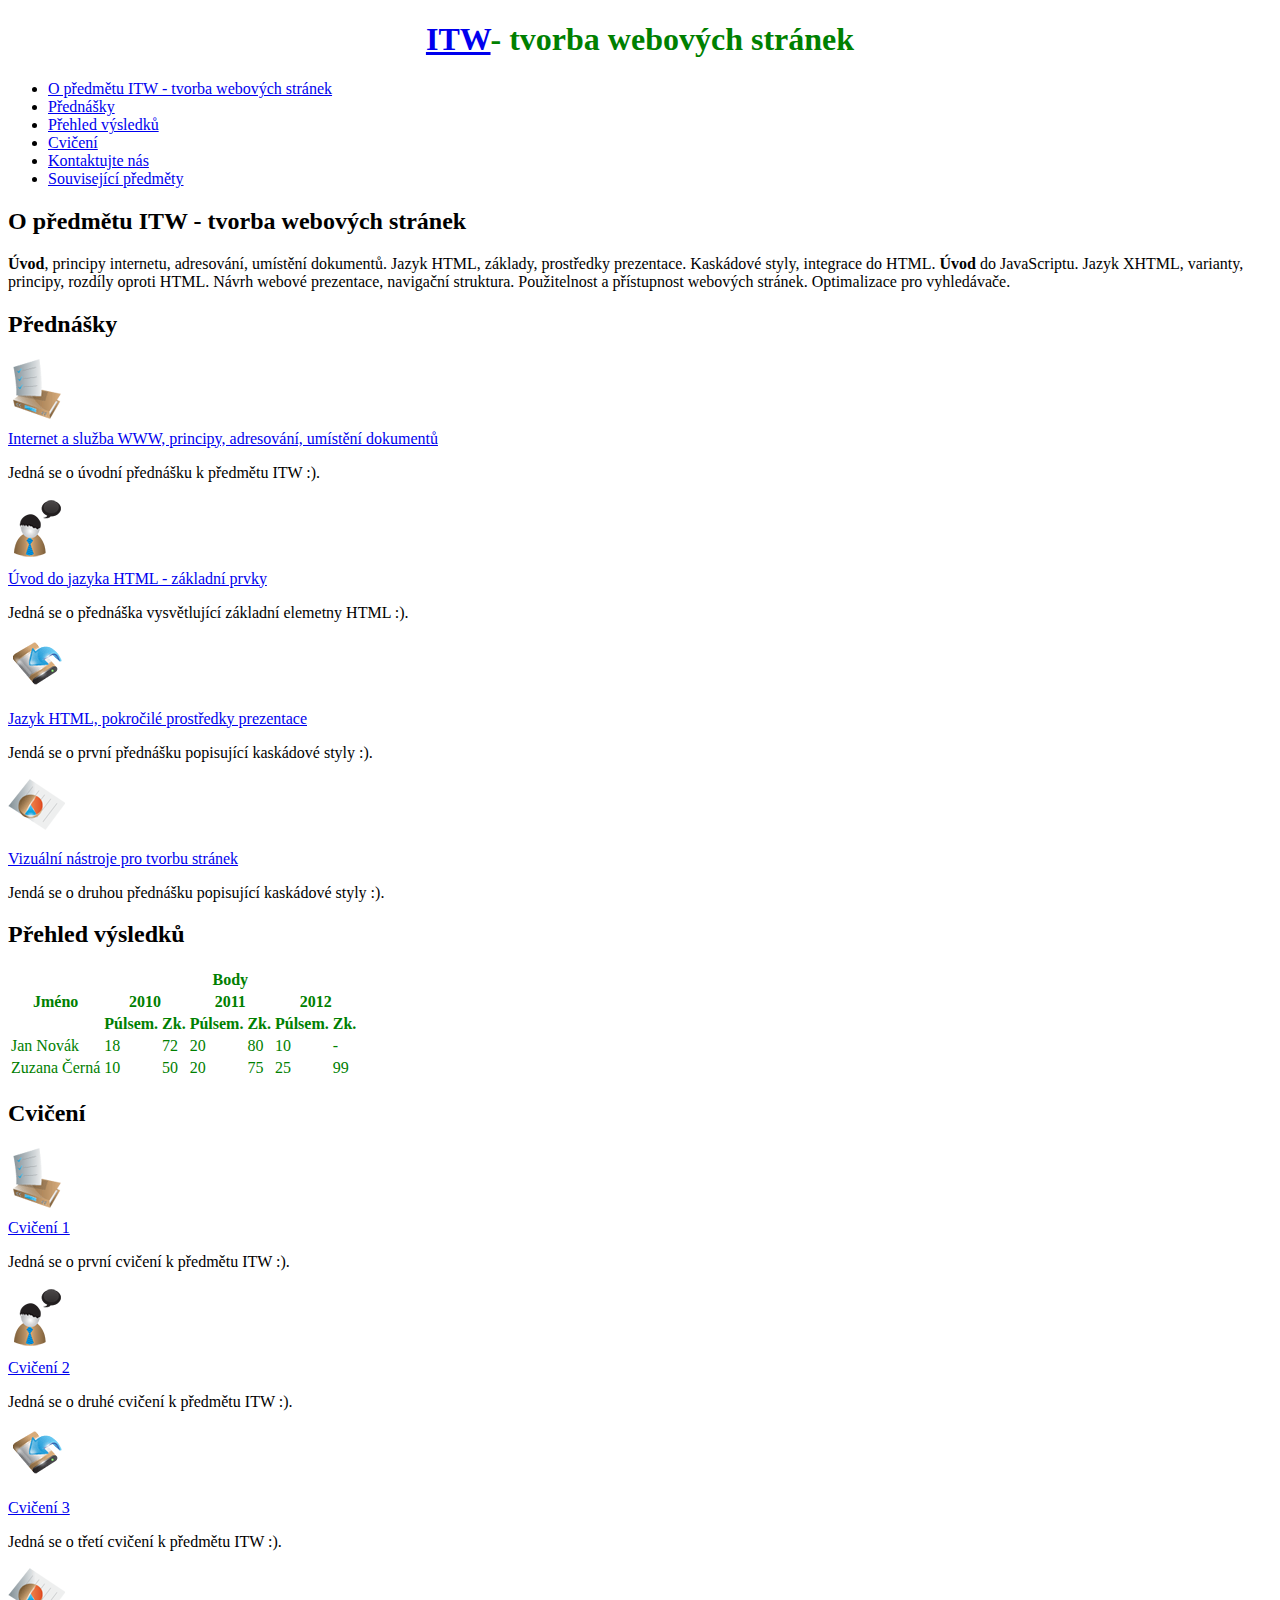
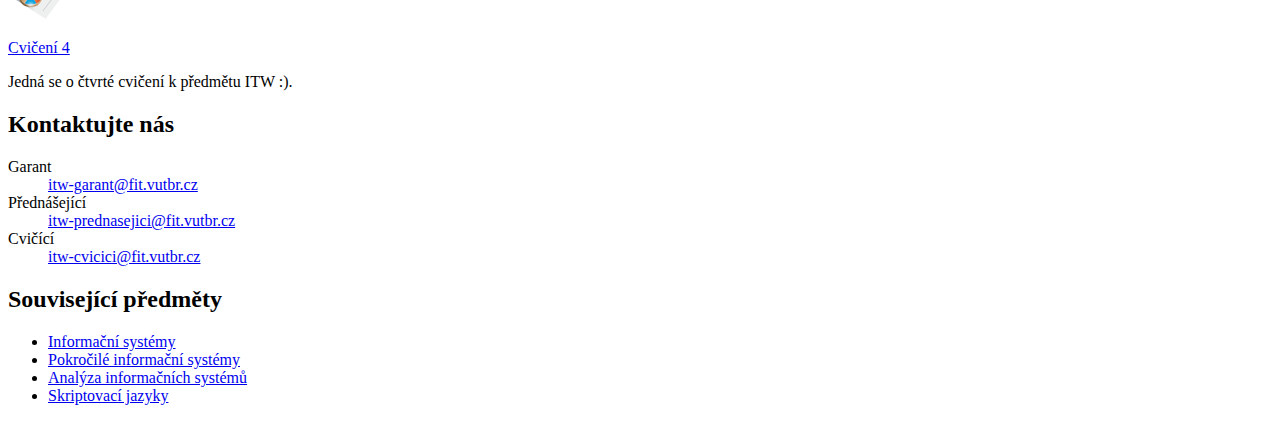
<file: cviko_2/index.html>
<!DOCTYPE html>
<!-- saved from url=(0071)https://www.fit.vutbr.cz/study/courses/ITW/private/cviceni/sablona.html -->
<html lang="cs">
<head>
    <meta http-equiv="Content-Type" content="text/html; charset=UTF-8">
    <!-- Hlavicka dokumentu -->
    <title>ITW - tvorba webových stránek</title>
    <link rel="stylesheet" href="styles.css">
</head>
<body>
    <h1 style="text-align: center;"><a href="#">ITW</a>- tvorba webových stránek</h1>

    <div>
        <ul>
            <li><a href="#basicInfo">O předmětu ITW - tvorba webových stránek</a></li>
            <li><a href="#lectures">Přednášky</a></li>
            <li><a href="#results">Přehled výsledků</a></li>
            <li><a href="#excersise">Cvičení</a></li>
            <li><a href="#contacts">Kontaktujte nás</a></li>
            <li><a href="#other">Související předměty</a></li>
        </ul>
    </div>

    <section id="basicInfo">
        <h2 id="h2_1">O předmětu ITW - tvorba webových stránek</h2>
        <p>
            <b>Úvod</b>, principy internetu, adresování, umístění dokumentů. 
            Jazyk HTML, základy, prostředky prezentace. Kaskádové styly, integrace do HTML. 
            <b>Úvod</b> do JavaScriptu. Jazyk XHTML, varianty, principy, rozdíly oproti HTML. 
            Návrh webové prezentace, navigační struktura.
            Použitelnost a přístupnost webových stránek. Optimalizace pro vyhledávače.
        </p>
    </section>

    <section id="lectures">
        <h2 id="h2_2">Přednášky</h2>
        <div>
            <div>
                <img src="icon1.gif" alt="adresar"> <br>
                <a href="https://www.fit.vutbr.cz/study/courses/ITW/private/prednasky/p01/index.html" target="_blank">Internet a služba WWW, principy, adresování, umístění dokumentů</a>
                <p>Jedná se o úvodní přednášku k předmětu ITW :).</p>
            </div>
            <div>
                <img src="icon2.gif" alt="clovicek"> <br>
                <a href="https://www.fit.vutbr.cz/study/courses/ITW/private/prednasky/p02/index.html" target="_blank">Úvod do jazyka HTML - základní prvky</a>
                <p>Jedná se o přednáška vysvětlující základní elemetny HTML :).</p>
            </div>
            <div>
                <img src="icon3.gif" alt="nejakej_storage"> <br>
                <a href="https://www.fit.vutbr.cz/study/courses/ITW/private/prednasky/p03/index.html" target="_blank">Jazyk HTML, pokročilé prostředky prezentace</a>
                <p>Jendá se o první přednášku popisující kaskádové styly :).</p>
            </div>
            <div>
                <img src="icon4.gif" alt="nejakej_graf"> <br>
                <a href="https://www.fit.vutbr.cz/study/courses/ITW/private/prednasky/p04/index.html" target="_blank">Vizuální nástroje pro tvorbu stránek</a>
                <p>Jendá se o druhou přednášku popisující kaskádové styly :).</p>
            </div>    
        </div>
    </section>

    <section id="results">
        <h2 id="h2_3">Přehled výsledků</h2>
        <div>
            <table>
                <thead>
                    <tr>
                        <th rowspan="3">Jméno</th>
                        <th colspan="6">Body</th>
                    </tr>
                    <tr>
                        <th colspan="2">2010</th>
                        <th colspan="2">2011</th>
                        <th colspan="2">2012</th>
                    </tr>
                    <tr>
                        <th>Púlsem.</th>
                        <th>Zk.</th>
                        <th>Púlsem.</th>
                        <th>Zk.</th>
                        <th>Púlsem.</th>
                        <th>Zk.</th>
                    </tr>
                </thead>
                <tbody>
                    <tr>
                        <td>Jan Novák</td>
                        <td>18</td>
                        <td>72</td>
                        <td>20</td>
                        <td>80</td>
                        <td>10</td>
                        <td>-</td>
                    </tr>
                    <tr>
                        <td>Zuzana Černá</td>
                        <td>10</td>
                        <td>50</td>
                        <td>20</td>
                        <td>75</td>
                        <td>25</td>
                        <td>99</td>
                    </tr>
                </tbody>
            </table>
        </div>
    </section>
    
    <section id="excersise">
        <h2 id="h2_4">Cvičení</h2>
        <div>
            <div>
                <img src="icon1.gif" alt="adresar"> <br>
                <a href="https://www.fit.vutbr.cz/study/courses/ITW/private/cviceni/#c1" target="_blank">Cvičení 1</a>
                <p>Jedná se o první cvičení k předmětu ITW :).</p>
            </div>
            <div>
                <img src="icon2.gif" alt="clovicek"> <br>
                <a href="https://www.fit.vutbr.cz/study/courses/ITW/private/cviceni/#c2" target="_blank">Cvičení 2</a>
                <p>Jedná se o druhé cvičení k předmětu ITW :).</p>
            </div>
            <div>
                <img src="icon3.gif" alt="nejakej_storage"> <br>
                <a href="https://www.fit.vutbr.cz/study/courses/ITW/private/cviceni/#c3" target="_blank">Cvičení 3</a>
                <p>Jedná se o třetí cvičení k předmětu ITW :).</p>
            </div>
            <div>
                <img src="icon4.gif" alt="nejakej_graf"> <br>
                <a href="https://www.fit.vutbr.cz/study/courses/ITW/private/cviceni/#c4" target="_blank">Cvičení 4</a>
                <p>Jedná se o čtvrté cvičení k předmětu ITW :).</p>
            </div>    
        </div>
    </section>
    
    <section id="contacts">
        <h2 id="h2_5">Kontaktujte nás</h2>
        <dl>
            <dt>Garant</dt>
            <dd><a href="mailto:itw-garant@fit.vutbr.cz">itw-garant@fit.vutbr.cz</a></dd>
            <dt>Přednášející</dt>
            <dd><a href="mailto:itw-prednasejici@fit.vutbr.cz">itw-prednasejici@fit.vutbr.cz</a></dd>
            <dt>Cvičící</dt>
            <dd><a href="mailto:itw-cvicici@fit.vutbr.cz">itw-cvicici@fit.vutbr.cz</a></dd>
        </dl>
    </section>
    
    <section id="other">
        <h2 id="h2_6">Související předměty</h2>
        <div>
            <ul>
                <li><a href="https://www.fit.vut.cz/study/course/IIS/.cs">Informační systémy</a></li>
                <li><a href="https://www.fit.vut.cz/study/course/PIS/.cs">Pokročilé informační systémy</a></li>
                <li><a href="https://www.fit.vut.cz/study/course/AIS/.cs">Analýza informačních systémů</a></li>
                <li><a href="https://www.fit.vut.cz/study/course/ISJ/.cs">Skriptovací jazyky</a></li>
            </ul>
        </div>
    </section>
</body>
</html>
</file>
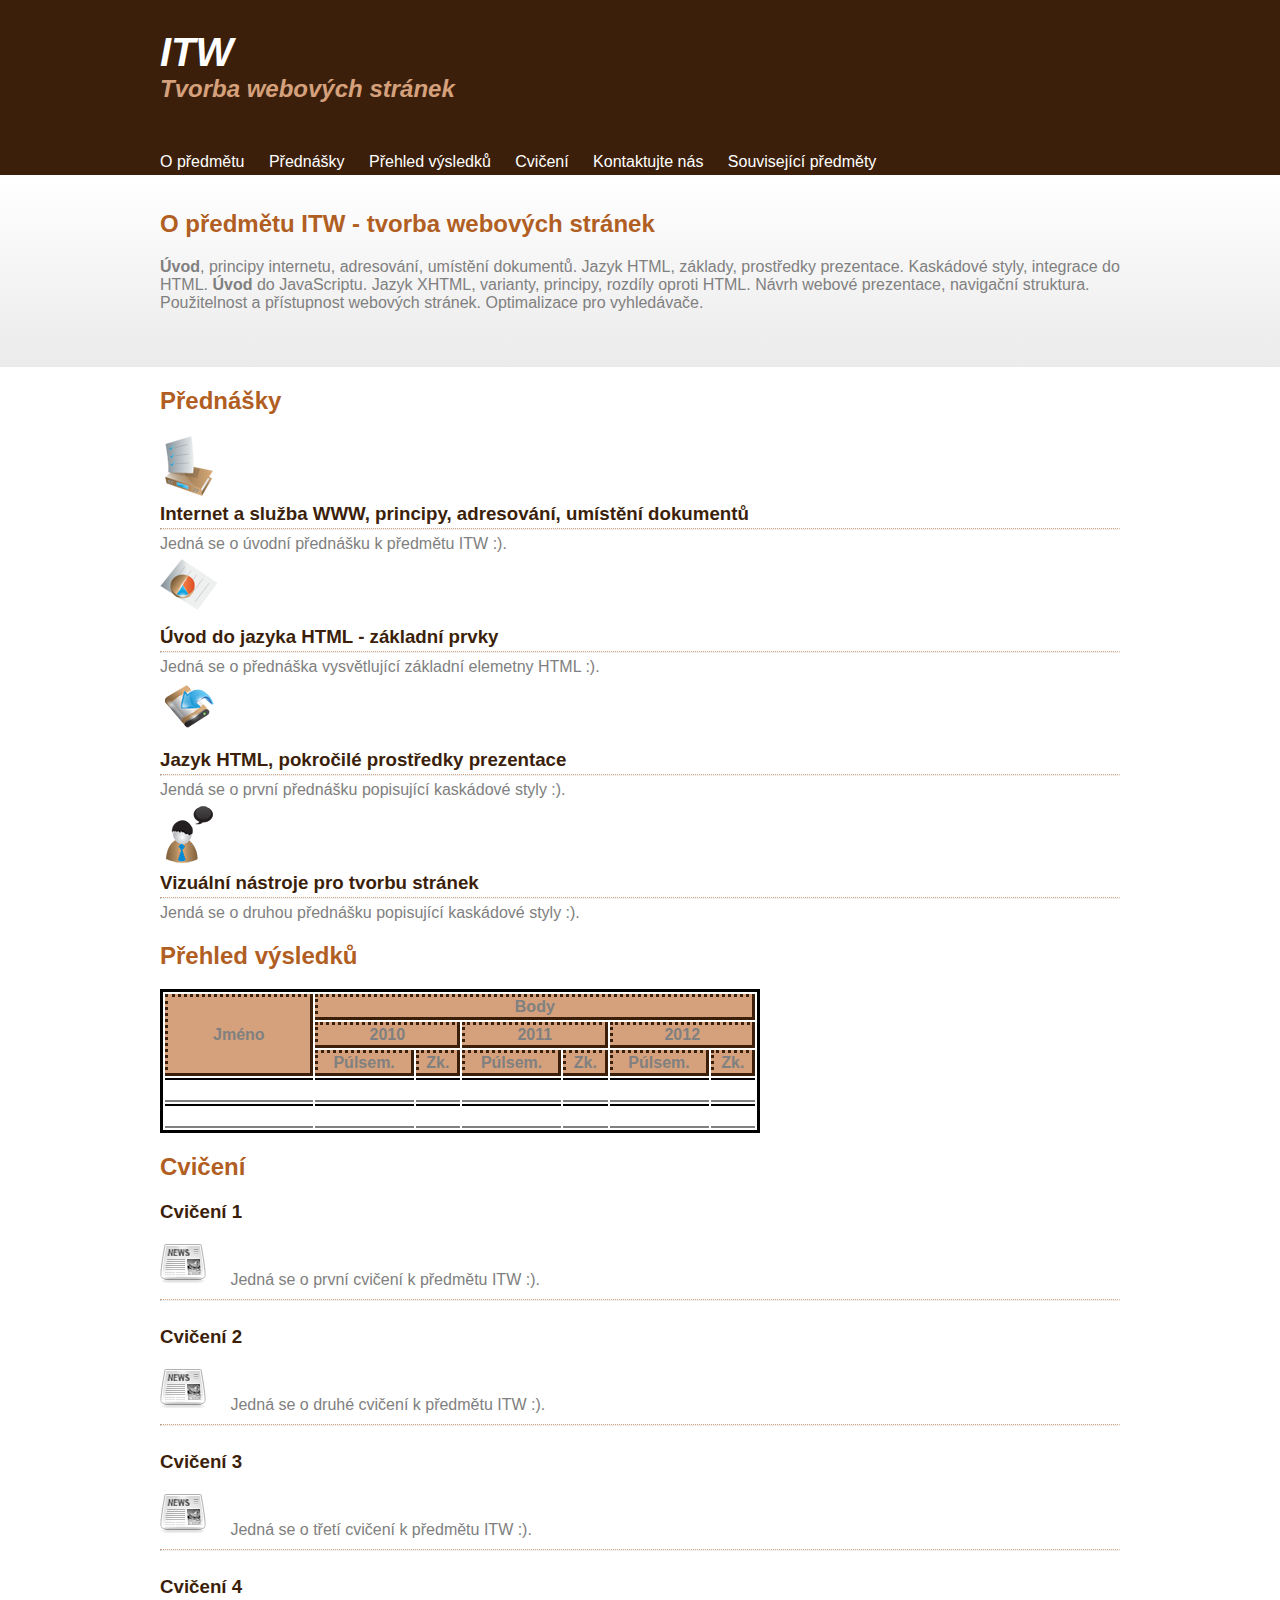
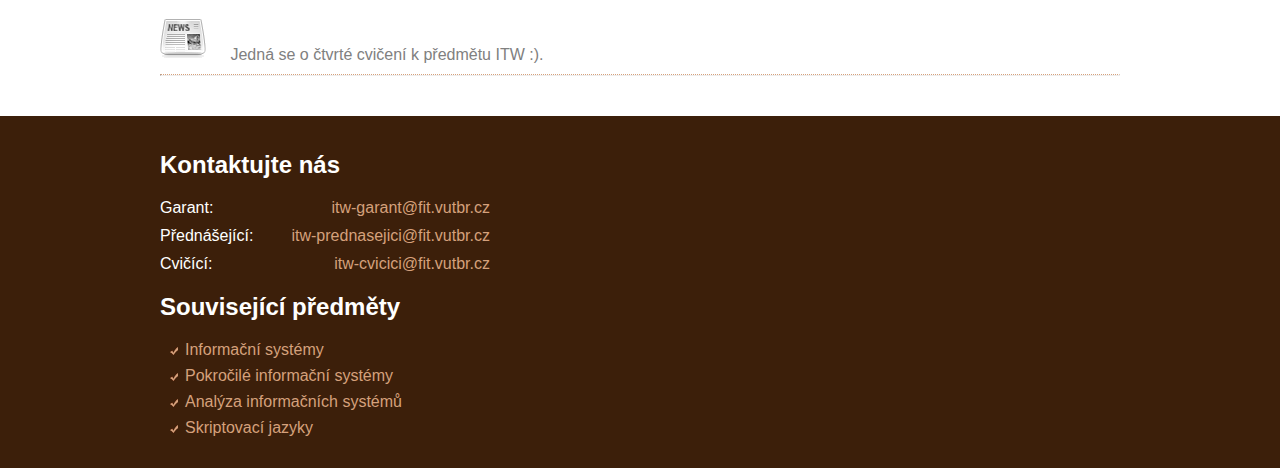
<file: cviko_3/index.html>
<html lang="cs">
    <head>
        <meta http-equiv="Content-Type" content="text/html; charset=UTF-8">
        <!-- Hlavicka dokumentu -->
        <title>ITW - tvorba webových stránek</title>
        <link rel="stylesheet" href="style.css">
    </head>
<body>
    <div class="container">
        <header>
            <section>
                <h1><a href="#">ITW</a></h1>
                <h2>Tvorba webových stránek</h2>
    
                <ul>
                        <li>
                            <a href="#basicInfo">O předmětu</a>
                            <div>
                                <img src="menu_bullet.gif" alt="menu_bullet">
    
                            </div>
                        </li>
                        <li>
                            <a href="#lectures">Přednášky</a>
                            <img src="menu_bullet.gif" alt="menu_bullet">
                        </li>
                        <li>
                            <a href="#results">Přehled výsledků</a>
                            <img src="menu_bullet.gif" alt="menu_bullet">
                        </li>
                        <li>
                            <a href="#excersise">Cvičení</a>
                            <img src="menu_bullet.gif" alt="menu_bullet">
                        </li>
                        <li>
                            <a href="#contacts">Kontaktujte nás</a>
                            <img src="menu_bullet.gif" alt="menu_bullet">
                        </li>
                        <li>
                            <a href="#other">Související předměty</a>
                            <img src="menu_bullet.gif" alt="menu_bullet">
                        </li>
                </ul>
            </section>
        </header>
    
        <div id="basicInfoDiv">
            <section id="basicInfo">
                <h2 id="h2_1">O předmětu ITW - tvorba webových stránek</h2>
                <p>
                    <b>Úvod</b>, principy internetu, adresování, umístění dokumentů. 
                    Jazyk HTML, základy, prostředky prezentace. Kaskádové styly, integrace do HTML. 
                    <b>Úvod</b> do JavaScriptu. Jazyk XHTML, varianty, principy, rozdíly oproti HTML. 
                    Návrh webové prezentace, navigační struktura.
                    Použitelnost a přístupnost webových stránek. Optimalizace pro vyhledávače.
                </p>
            </section>
        </div>
    
        <div>
            <section id="lectures">
                <h2 id="h2_2">Přednášky</h2>
                <div>
                    <div>
                        <img src="icon1.gif" alt="adresar"> <br>
                        <h3>
                            <a href="https://www.fit.vutbr.cz/study/courses/ITW/private/prednasky/p01/index.html" target="_blank">Internet a služba WWW, principy, adresování, umístění dokumentů</a>
                        </h3>
                        <hr>
                        <p>Jedná se o úvodní přednášku k předmětu ITW :).</p>
                    </div>
                    <div>
                        <img src="icon4.gif" alt="nejakej_graf"> <br>
                        <h3>
                            <a href="https://www.fit.vutbr.cz/study/courses/ITW/private/prednasky/p02/index.html" target="_blank">Úvod do jazyka HTML - základní prvky</a>
                        </h3>
                        <hr>
                        <p>Jedná se o přednáška vysvětlující základní elemetny HTML :).</p>
                    </div>
                    <div>
                        <img src="icon3.gif" alt="nejakej_storage"> <br>
                        <h3>
                            <a href="https://www.fit.vutbr.cz/study/courses/ITW/private/prednasky/p03/index.html" target="_blank">Jazyk HTML, pokročilé prostředky prezentace</a>
                        </h3>
                        <hr>
                        <p>Jendá se o první přednášku popisující kaskádové styly :).</p>
                    </div>
                    <div>
                        <img src="icon2.gif" alt="clovicek"> <br>
                        <h3>
                            <a href="https://www.fit.vutbr.cz/study/courses/ITW/private/prednasky/p04/index.html" target="_blank">Vizuální nástroje pro tvorbu stránek</a>
                        </h3>
                        <hr>
                        <p>Jendá se o druhou přednášku popisující kaskádové styly :).</p>
                    </div>    
                </div>
            </section>
        
            <section id="results">
                <h2 id="h2_3">Přehled výsledků</h2>
                <div>
                    <table>
                        <thead>
                            <tr>
                                <th rowspan="3">Jméno</th>
                                <th colspan="6">Body</th>
                            </tr>
                            <tr>
                                <th colspan="2">2010</th>
                                <th colspan="2">2011</th>
                                <th colspan="2">2012</th>
                            </tr>
                            <tr>
                                <th>Púlsem.</th>
                                <th>Zk.</th>
                                <th>Púlsem.</th>
                                <th>Zk.</th>
                                <th>Púlsem.</th>
                                <th>Zk.</th>
                            </tr>
                        </thead>
                        <tbody>
                            <tr>
                                <td>Jan Novák</td>
                                <td>18</td>
                                <td>72</td>
                                <td>20</td>
                                <td>80</td>
                                <td>10</td>
                                <td>-</td>
                            </tr>
                            <tr>
                                <td>Zuzana Černá</td>
                                <td>10</td>
                                <td>50</td>
                                <td>20</td>
                                <td>75</td>
                                <td>25</td>
                                <td>99</td>
                            </tr>
                        </tbody>
                    </table>
                </div>
            </section>
            
            <section id="excersise">
                <h2 id="h2_4">Cvičení</h2>
                <div>
                    <div>
                        <h3>
                            <a href="https://www.fit.vutbr.cz/study/courses/ITW/private/cviceni/#c1" target="_blank">Cvičení 1</a>
                        </h3>
                        <!-- <img src="news_icon.gif" alt="news_icon"> -->
                        <p>
                            <img src="news_icon.gif" alt="news_icon">
                            Jedná se o první cvičení k předmětu ITW :).
                        </p>
                    </div>
                    <hr class="margin">
                    <div>
                        <h3>
                            <a href="https://www.fit.vutbr.cz/study/courses/ITW/private/cviceni/#c2" target="_blank">Cvičení 2</a>
                        </h3>
                        <p>
                            <img src="news_icon.gif" alt="news_icon">
                            Jedná se o druhé cvičení k předmětu ITW :).
                        </p>
                    </div>
                    <hr class="margin">
                    <div>
                        <h3>
                            <a href="https://www.fit.vutbr.cz/study/courses/ITW/private/cviceni/#c3" target="_blank">Cvičení 3</a>
                        </h3>
                        <p>
                            <img src="news_icon.gif" alt="news_icon">
                            Jedná se o třetí cvičení k předmětu ITW :).
                        </p>
                    </div>
                    <hr class="margin">
                    <div>
                        <h3>
                            <a href="https://www.fit.vutbr.cz/study/courses/ITW/private/cviceni/#c4" target="_blank">Cvičení 4</a>
                        </h3>
                        <p>
                            <img src="news_icon.gif" alt="news_icon">
                            Jedná se o čtvrté cvičení k předmětu ITW :).
                        </p>
                    </div>
                    <hr class="margin">
                </div>
            </section>
        </div>
        
        <footer>
            <div>
                <section id="contacts">
                    <h2 id="h2_5">Kontaktujte nás</h2>
                    <dl>
                        <dt>Garant</dt>
                        <dd><a href="mailto:itw-garant@fit.vutbr.cz">itw-garant@fit.vutbr.cz</a></dd>
                        <dt>Přednášející</dt>
                        <dd><a href="mailto:itw-prednasejici@fit.vutbr.cz">itw-prednasejici@fit.vutbr.cz</a></dd>
                        <dt>Cvičící</dt>
                        <dd><a href="mailto:itw-cvicici@fit.vutbr.cz">itw-cvicici@fit.vutbr.cz</a></dd>
                    </dl>
                </section>
                
                <section id="other">
                    <h2 id="h2_6">Související předměty</h2>
                    <div>
                        <ul>
                            <li><a href="https://www.fit.vut.cz/study/course/IIS/.cs">Informační systémy</a></li>
                            <li><a href="https://www.fit.vut.cz/study/course/PIS/.cs">Pokročilé informační systémy</a></li>
                            <li><a href="https://www.fit.vut.cz/study/course/AIS/.cs">Analýza informačních systémů</a></li>
                            <li><a href="https://www.fit.vut.cz/study/course/ISJ/.cs">Skriptovací jazyky</a></li>
                        </ul>
                    </div>
                </section>
            </div>
        </footer>
    </div>
</body>
</html>
</file>
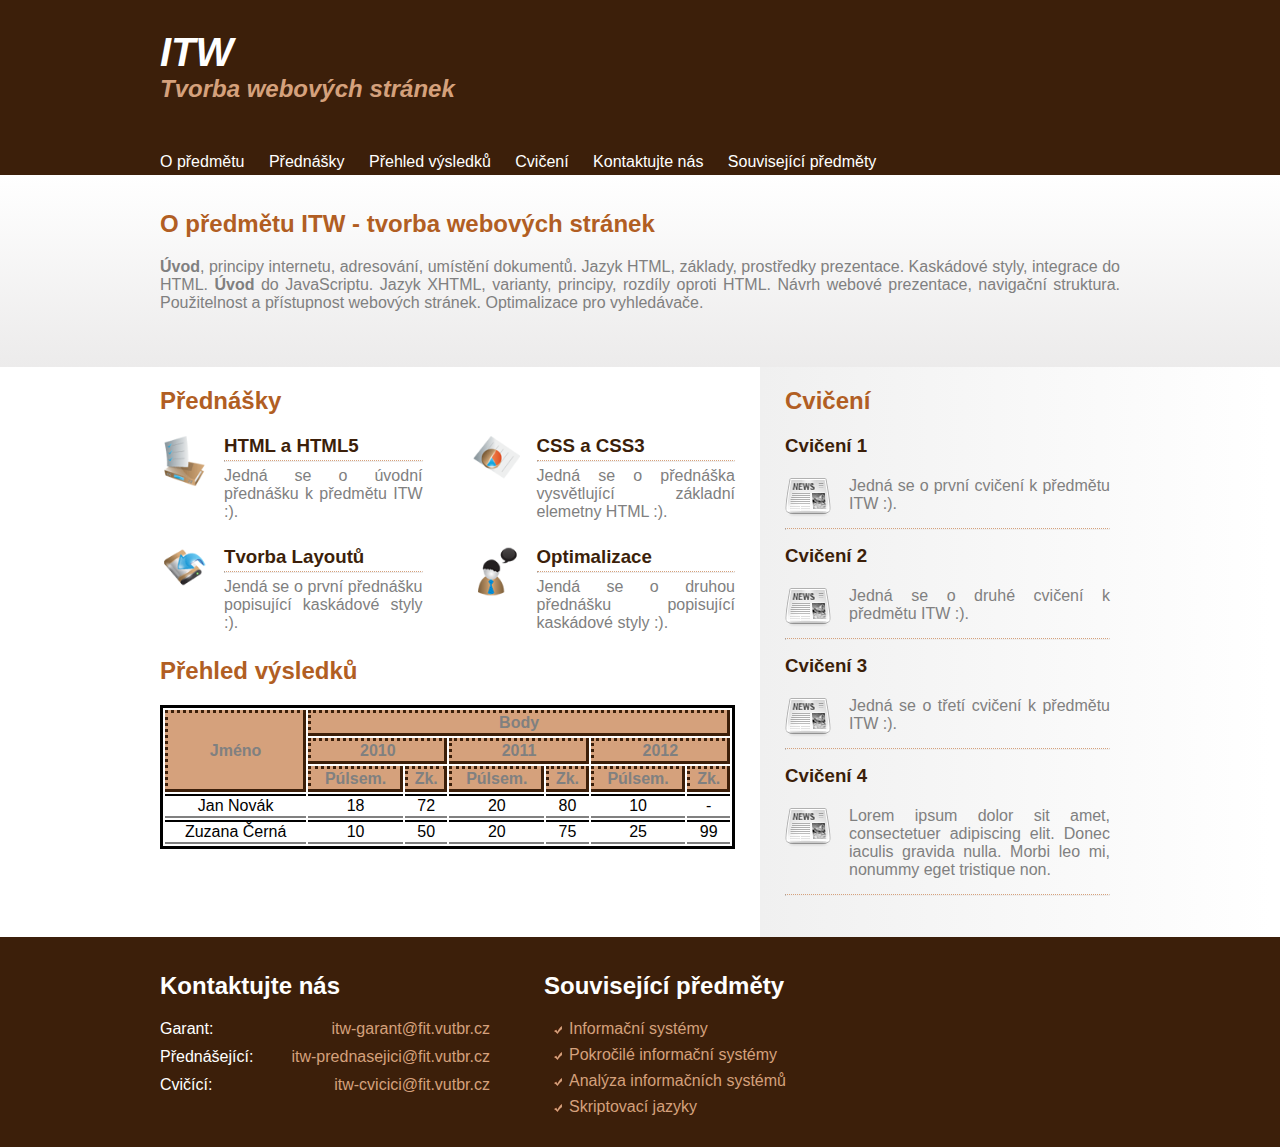
<file: cviko_4/index.html>
<html lang="cs">
    <head>
        <meta http-equiv="Content-Type" content="text/html; charset=UTF-8">
        <!-- Hlavicka dokumentu -->
        <title>ITW - tvorba webových stránek</title>
        <link rel="stylesheet" href="style.css">
    </head>
<body>
    <div>
        <header>
                <div class="row container">
                <section>
                    <h1><a href="#">ITW</a></h1>
                    <h2>Tvorba webových stránek</h2>
        
                    <ul>
                        <li>
                            <a href="#basicInfo">O předmětu</a>
                            <div>
                                <img src="menu_bullet.gif" alt="menu_bullet">
    
                            </div>
                        </li>
                        <li>
                            <a href="#lectures">Přednášky</a>
                            <img src="menu_bullet.gif" alt="menu_bullet">
                        </li>
                        <li>
                            <a href="#results">Přehled výsledků</a>
                            <img src="menu_bullet.gif" alt="menu_bullet">
                        </li>
                        <li>
                            <a href="#excersise">Cvičení</a>
                            <img src="menu_bullet.gif" alt="menu_bullet">
                        </li>
                        <li>
                            <a href="#contacts">Kontaktujte nás</a>
                            <img src="menu_bullet.gif" alt="menu_bullet">
                        </li>
                        <li>
                            <a href="#other">Související předměty</a>
                            <img src="menu_bullet.gif" alt="menu_bullet">
                        </li>
                    </ul>
                </section>
            </div>
        </header>
    
        <div id="basicInfoDiv">
            <section id="basicInfo" class="container">
                <h2 id="h2_1">O předmětu ITW - tvorba webových stránek</h2>
                <p>
                    <b>Úvod</b>, principy internetu, adresování, umístění dokumentů. 
                    Jazyk HTML, základy, prostředky prezentace. Kaskádové styly, integrace do HTML. 
                    <b>Úvod</b> do JavaScriptu. Jazyk XHTML, varianty, principy, rozdíly oproti HTML. 
                    Návrh webové prezentace, navigační struktura.
                    Použitelnost a přístupnost webových stránek. Optimalizace pro vyhledávače.
                </p>
            </section>
        </div>
    
        <div id="middleRowDiv" class="row container">
            <div class="col-6 leftCol">
                <section id="lectures">
                    <h2 id="h2_2">Přednášky</h2>
                    <div class="row afterRow">
                        <div class="col-5 leftCol">
                            <img src="icon1.gif" alt="adresar">
                            <div class="lectureDiv">
                                <h3>
                                    <a href="https://www.fit.vutbr.cz/study/courses/ITW/private/prednasky/p01/index.html" target="_blank">HTML a HTML5</a>
                                </h3>
                                <hr>
                                <p>Jedná se o úvodní přednášku k předmětu ITW :).</p>
                            </div>
                        </div>
                        <div class="col-5 rightCol">
                            <img src="icon4.gif" alt="nejakej_graf">
                            <div class="lectureDiv">
                                <h3>
                                    <a href="https://www.fit.vutbr.cz/study/courses/ITW/private/prednasky/p02/index.html" target="_blank">CSS a CSS3</a>
                                </h3>
                                <hr>
                                <p>Jedná se o přednáška vysvětlující základní elemetny HTML :).</p>
                            </div>
                        </div>
                    </div>
                    <div class="row afterRow">
                        <div class="col-5 leftCol">
                            <img src="icon3.gif" alt="nejakej_storage">
                            <div class="lectureDiv">
                                <h3>
                                    <a href="https://www.fit.vutbr.cz/study/courses/ITW/private/prednasky/p03/index.html" target="_blank">Tvorba Layoutů</a>
                                </h3>
                                <hr>
                                <p>Jendá se o první přednášku popisující kaskádové styly :).</p>
                            </div>
                        </div>
                        <div class="col-5 rightCol">
                            <img src="icon2.gif" alt="clovicek">
                            <div class="lectureDiv">
                                <h3>
                                    <a href="https://www.fit.vutbr.cz/study/courses/ITW/private/prednasky/p04/index.html" target="_blank">Optimalizace</a>
                                </h3>
                                <hr>
                                <p>Jendá se o druhou přednášku popisující kaskádové styly :).</p>
                            </div>
                        </div>    
                    </div>
                </section>
            
                <section id="results">
                    <h2 id="h2_3">Přehled výsledků</h2>
                    <div>
                        <table>
                            <thead>
                                <tr>
                                    <th rowspan="3">Jméno</th>
                                    <th colspan="6">Body</th>
                                </tr>
                                <tr>
                                    <th colspan="2">2010</th>
                                    <th colspan="2">2011</th>
                                    <th colspan="2">2012</th>
                                </tr>
                                <tr>
                                    <th>Púlsem.</th>
                                    <th>Zk.</th>
                                    <th>Púlsem.</th>
                                    <th>Zk.</th>
                                    <th>Púlsem.</th>
                                    <th>Zk.</th>
                                </tr>
                            </thead>
                            <tbody>
                                <tr>
                                    <td>Jan Novák</td>
                                    <td>18</td>
                                    <td>72</td>
                                    <td>20</td>
                                    <td>80</td>
                                    <td>10</td>
                                    <td>-</td>
                                </tr>
                                <tr>
                                    <td>Zuzana Černá</td>
                                    <td>10</td>
                                    <td>50</td>
                                    <td>20</td>
                                    <td>75</td>
                                    <td>25</td>
                                    <td>99</td>
                                </tr>
                            </tbody>
                        </table>
                    </div>
                </section>
            </div>
            
            <div class="col-4 rightCol" id="excersiseDiv">
                <div>
                    <section id="excersise">
                        <h2 id="h2_4">Cvičení</h2>
                        <div>
                            <div>
                                <h3>
                                    <a href="https://www.fit.vutbr.cz/study/courses/ITW/private/cviceni/#c1" target="_blank">Cvičení 1</a>
                                </h3>
                                <div>
                                    <img src="news_icon.gif" alt="news_icon">
                                    <p>
                                        Jedná se o první cvičení k předmětu ITW :).
                                    </p>
                                </div>
                            </div>
                            <hr>
                            <div>
                                <h3>
                                    <a href="https://www.fit.vutbr.cz/study/courses/ITW/private/cviceni/#c2" target="_blank">Cvičení 2</a>
                                </h3>
                                <div>
                                    <img src="news_icon.gif" alt="news_icon">
                                    <p>
                                        Jedná se o druhé cvičení k předmětu ITW :).
                                    </p>
                                </div>
                            </div>
                            <hr>
                            <div>
                                <h3>
                                    <a href="https://www.fit.vutbr.cz/study/courses/ITW/private/cviceni/#c3" target="_blank">Cvičení 3</a>
                                </h3>
                                <div>
                                    <img src="news_icon.gif" alt="news_icon">
                                    <p>
                                        Jedná se o třetí cvičení k předmětu ITW :).
                                    </p>
                                </div>
                            </div>
                            <hr>
                            <div>
                                <h3>
                                    <a href="https://www.fit.vutbr.cz/study/courses/ITW/private/cviceni/#c4" target="_blank">Cvičení 4</a>
                                </h3>
                                <div>
                                    <img src="news_icon.gif" alt="news_icon">
                                    <p>
                                        Lorem ipsum dolor sit amet, consectetuer adipiscing elit. Donec iaculis gravida nulla. Morbi leo mi, nonummy eget tristique non.
                                    </p>
                                </div>
                            </div>
                            <hr>
                        </div>
                    </section>
                </div>
            </div>
        </div>
        
        <footer>
            <div class="row container">
                <div class="col-4">
                    <section id="contacts">
                        <h2 id="h2_5">Kontaktujte nás</h2>
                        <dl>
                            <dt>Garant</dt>
                            <dd><a href="mailto:itw-garant@fit.vutbr.cz">itw-garant@fit.vutbr.cz</a></dd>
                            <dt>Přednášející</dt>
                            <dd><a href="mailto:itw-prednasejici@fit.vutbr.cz">itw-prednasejici@fit.vutbr.cz</a></dd>
                            <dt>Cvičící</dt>
                            <dd><a href="mailto:itw-cvicici@fit.vutbr.cz">itw-cvicici@fit.vutbr.cz</a></dd>
                        </dl>
                    </section>
                </div>
                <div class="col-3">
                    <section id="other">
                        <h2 id="h2_6">Související předměty</h2>
                        <div>
                            <ul>
                                <li><a href="https://www.fit.vut.cz/study/course/IIS/.cs">Informační systémy</a></li>
                                <li><a href="https://www.fit.vut.cz/study/course/PIS/.cs">Pokročilé informační systémy</a></li>
                                <li><a href="https://www.fit.vut.cz/study/course/AIS/.cs">Analýza informačních systémů</a></li>
                                <li><a href="https://www.fit.vut.cz/study/course/ISJ/.cs">Skriptovací jazyky</a></li>
                            </ul>
                        </div>
                    </section>
                </div>
            </div>
        </footer>
    </div>
</body>
</html>
</file>
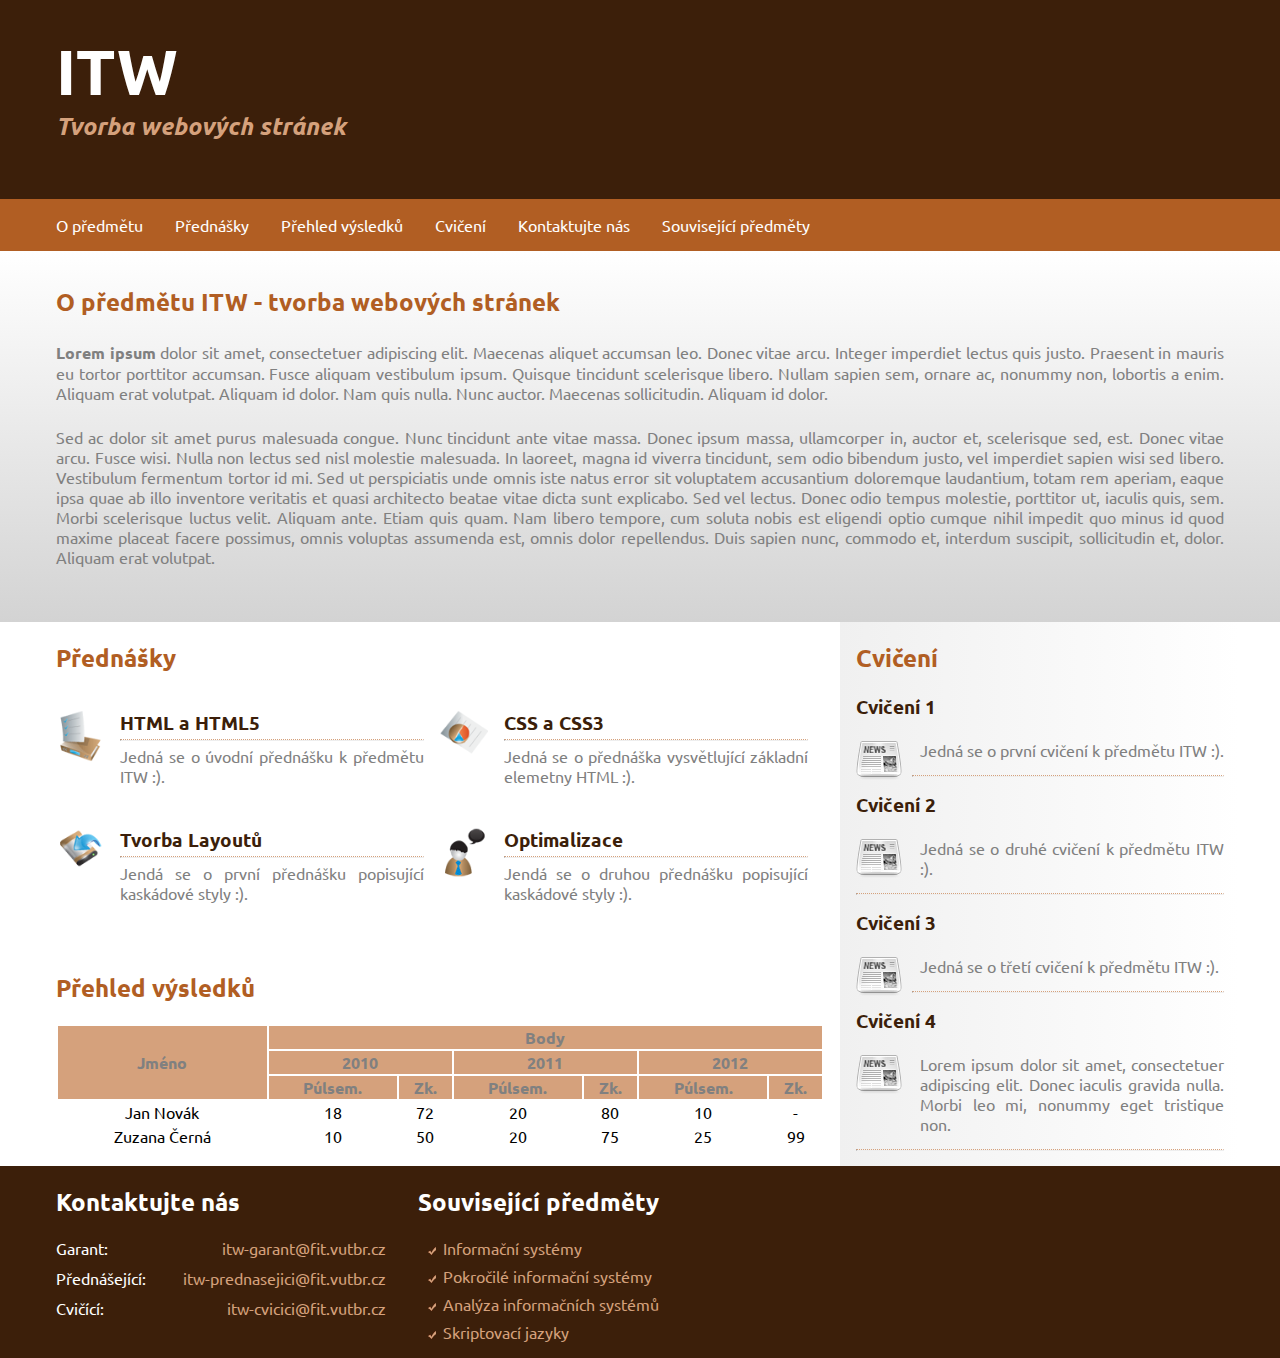
<file: cviko_5/index.html>
<html lang="cs">
    <head>
        <meta http-equiv="Content-Type" content="text/html; charset=UTF-8">
        <meta name="viewport" content="width=device-width, initial-scale=1">
        <!-- Hlavicka dokumentu -->
        <title>ITW - tvorba webových stránek</title>
        <link rel="stylesheet" href="style.css">
    </head>
<body>
    <div>
        <header>
            <div class="row container">
                <section>
                    <h1><a href="#">ITW</a></h1>
                    <h2>Tvorba webových stránek</h2>
                </section>
            </div>
        </header>

        <div id="menuDiv">
            <nav class="container">
                <a href="#basicInfo">O předmětu</a>
                <a href="#lectures">Přednášky</a>
                <a href="#results">Přehled výsledků</a>
                <a href="#excersise">Cvičení</a>
                <a href="#contacts">Kontaktujte nás</a>
                <a href="#other">Související předměty</a>
            </nav>
        </div>
    
        <div id="basicInfoDiv">
            <section id="basicInfo" class="container">
                <h2 id="h2_1">O předmětu ITW - tvorba webových stránek</h2>
                <p>
                    <b>Lorem ipsum </b> dolor sit amet, consectetuer adipiscing elit. Maecenas aliquet accumsan leo. Donec vitae arcu. Integer imperdiet lectus quis justo. Praesent in mauris eu tortor porttitor accumsan. Fusce aliquam vestibulum ipsum. Quisque tincidunt scelerisque libero. Nullam sapien sem, ornare ac, nonummy non, lobortis a enim. Aliquam erat volutpat. Aliquam id dolor. Nam quis nulla. Nunc auctor. Maecenas sollicitudin. Aliquam id dolor.
                </p>
                <p>
                    Sed ac dolor sit amet purus malesuada congue. Nunc tincidunt ante vitae massa. Donec ipsum massa, ullamcorper in, auctor et, scelerisque sed, est. Donec vitae arcu. Fusce wisi. Nulla non lectus sed nisl molestie malesuada. In laoreet, magna id viverra tincidunt, sem odio bibendum justo, vel imperdiet sapien wisi sed libero. Vestibulum fermentum tortor id mi. Sed ut perspiciatis unde omnis iste natus error sit voluptatem accusantium doloremque laudantium, totam rem aperiam, eaque ipsa quae ab illo inventore veritatis et quasi architecto beatae vitae dicta sunt explicabo. Sed vel lectus. Donec odio tempus molestie, porttitor ut, iaculis quis, sem. Morbi scelerisque luctus velit. Aliquam ante. Etiam quis quam. Nam libero tempore, cum soluta nobis est eligendi optio cumque nihil impedit quo minus id quod maxime placeat facere possimus, omnis voluptas assumenda est, omnis dolor repellendus. Duis sapien nunc, commodo et, interdum suscipit, sollicitudin et, dolor. Aliquam erat volutpat.
                </p>
            </section>
        </div>
    
        <div id="middleRowDiv" class="row container">
            <div id="lecturesDiv" class="col-8">
                <section id="lectures">
                    <h2 id="h2_2">Přednášky</h2>
                    <div class="row afterRow">
                        <div class="col-6">
                            <img src="icon1.gif" alt="adresar">
                            <div class="lectureDiv">
                                <h3>
                                    <a href="https://www.fit.vutbr.cz/study/courses/ITW/private/prednasky/p01/index.html" target="_blank">HTML a HTML5</a>
                                </h3>
                                <hr>
                                <p>Jedná se o úvodní přednášku k předmětu ITW :).</p>
                            </div>
                        </div>
                        <div class="col-6">
                            <img src="icon4.gif" alt="nejakej_graf">
                            <div class="lectureDiv">
                                <h3>
                                    <a href="https://www.fit.vutbr.cz/study/courses/ITW/private/prednasky/p02/index.html" target="_blank">CSS a CSS3</a>
                                </h3>
                                <hr>
                                <p>Jedná se o přednáška vysvětlující základní elemetny HTML :).</p>
                            </div>
                        </div>
                    </div>
                    <div class="row afterRow">
                        <div class="col-6">
                            <img src="icon3.gif" alt="nejakej_storage">
                            <div class="lectureDiv">
                                <h3>
                                    <a href="https://www.fit.vutbr.cz/study/courses/ITW/private/prednasky/p03/index.html" target="_blank">Tvorba Layoutů</a>
                                </h3>
                                <hr>
                                <p>Jendá se o první přednášku popisující kaskádové styly :).</p>
                            </div>
                        </div>
                        <div class="col-6">
                            <img src="icon2.gif" alt="clovicek">
                            <div class="lectureDiv">
                                <h3>
                                    <a href="https://www.fit.vutbr.cz/study/courses/ITW/private/prednasky/p04/index.html" target="_blank">Optimalizace</a>
                                </h3>
                                <hr>
                                <p>Jendá se o druhou přednášku popisující kaskádové styly :).</p>
                            </div>
                        </div>    
                    </div>
                </section>
            
                <section id="results">
                    <h2 id="h2_3">Přehled výsledků</h2>
                    <!-- <div class="col-12"> -->
                        <table>
                            <thead>
                                <tr>
                                    <th rowspan="3">Jméno</th>
                                    <th colspan="6">Body</th>
                                </tr>
                                <tr>
                                    <th colspan="2">2010</th>
                                    <th colspan="2">2011</th>
                                    <th colspan="2">2012</th>
                                </tr>
                                <tr>
                                    <th>Púlsem.</th>
                                    <th>Zk.</th>
                                    <th>Púlsem.</th>
                                    <th>Zk.</th>
                                    <th>Púlsem.</th>
                                    <th>Zk.</th>
                                </tr>
                            </thead>
                            <tbody>
                                <tr>
                                    <td>Jan Novák</td>
                                    <td>18</td>
                                    <td>72</td>
                                    <td>20</td>
                                    <td>80</td>
                                    <td>10</td>
                                    <td>-</td>
                                </tr>
                                <tr>
                                    <td>Zuzana Černá</td>
                                    <td>10</td>
                                    <td>50</td>
                                    <td>20</td>
                                    <td>75</td>
                                    <td>25</td>
                                    <td>99</td>
                                </tr>
                            </tbody>
                        </table>
                    <!-- </div> -->
                </section>
            </div>
            
            <div class="col-4" id="excersiseDiv">
                <div>
                    <section id="excersise">
                        <h2 id="h2_4">Cvičení</h2>
                        <div>
                            <div>
                                <h3>
                                    <a href="https://www.fit.vutbr.cz/study/courses/ITW/private/cviceni/#c1" target="_blank">Cvičení 1</a>
                                </h3>
                                <div>
                                    <img src="news_icon.gif" alt="news_icon">
                                    <p>
                                        Jedná se o první cvičení k předmětu ITW :).
                                    </p>
                                </div>
                            </div>
                            <hr>
                            <div>
                                <h3>
                                    <a href="https://www.fit.vutbr.cz/study/courses/ITW/private/cviceni/#c2" target="_blank">Cvičení 2</a>
                                </h3>
                                <div>
                                    <img src="news_icon.gif" alt="news_icon">
                                    <p>
                                        Jedná se o druhé cvičení k předmětu ITW :).
                                    </p>
                                </div>
                            </div>
                            <hr>
                            <div>
                                <h3>
                                    <a href="https://www.fit.vutbr.cz/study/courses/ITW/private/cviceni/#c3" target="_blank">Cvičení 3</a>
                                </h3>
                                <div>
                                    <img src="news_icon.gif" alt="news_icon">
                                    <p>
                                        Jedná se o třetí cvičení k předmětu ITW :).
                                    </p>
                                </div>
                            </div>
                            <hr>
                            <div>
                                <h3>
                                    <a href="https://www.fit.vutbr.cz/study/courses/ITW/private/cviceni/#c4" target="_blank">Cvičení 4</a>
                                </h3>
                                <div>
                                    <img src="news_icon.gif" alt="news_icon">
                                    <p>
                                        Lorem ipsum dolor sit amet, consectetuer adipiscing elit. Donec iaculis gravida nulla. Morbi leo mi, nonummy eget tristique non.
                                    </p>
                                </div>
                            </div>
                            <hr>
                        </div>
                    </section>
                </div>
            </div>
        </div>
        
        <footer>
            <div class="row container">
                <div id="contactsDiv">
                    <section id="contacts">
                        <h2 id="h2_5">Kontaktujte nás</h2>
                        <dl>
                            <dt>Garant</dt>
                            <dd><a href="mailto:itw-garant@fit.vutbr.cz">itw-garant@fit.vutbr.cz</a></dd>
                            <dt>Přednášející</dt>
                            <dd><a href="mailto:itw-prednasejici@fit.vutbr.cz">itw-prednasejici@fit.vutbr.cz</a></dd>
                            <dt>Cvičící</dt>
                            <dd><a href="mailto:itw-cvicici@fit.vutbr.cz">itw-cvicici@fit.vutbr.cz</a></dd>
                        </dl>
                    </section>
                </div>
                <div id="subjectsDiv">
                    <section id="other">
                        <h2 id="h2_6">Související předměty</h2>
                        <div>
                            <ul>
                                <li><a href="https://www.fit.vut.cz/study/course/IIS/.cs">Informační systémy</a></li>
                                <li><a href="https://www.fit.vut.cz/study/course/PIS/.cs">Pokročilé informační systémy</a></li>
                                <li><a href="https://www.fit.vut.cz/study/course/AIS/.cs">Analýza informačních systémů</a></li>
                                <li><a href="https://www.fit.vut.cz/study/course/ISJ/.cs">Skriptovací jazyky</a></li>
                            </ul>
                        </div>
                    </section>
                </div>
            </div>
        </footer>
    </div>
</body>
</html>
</file>
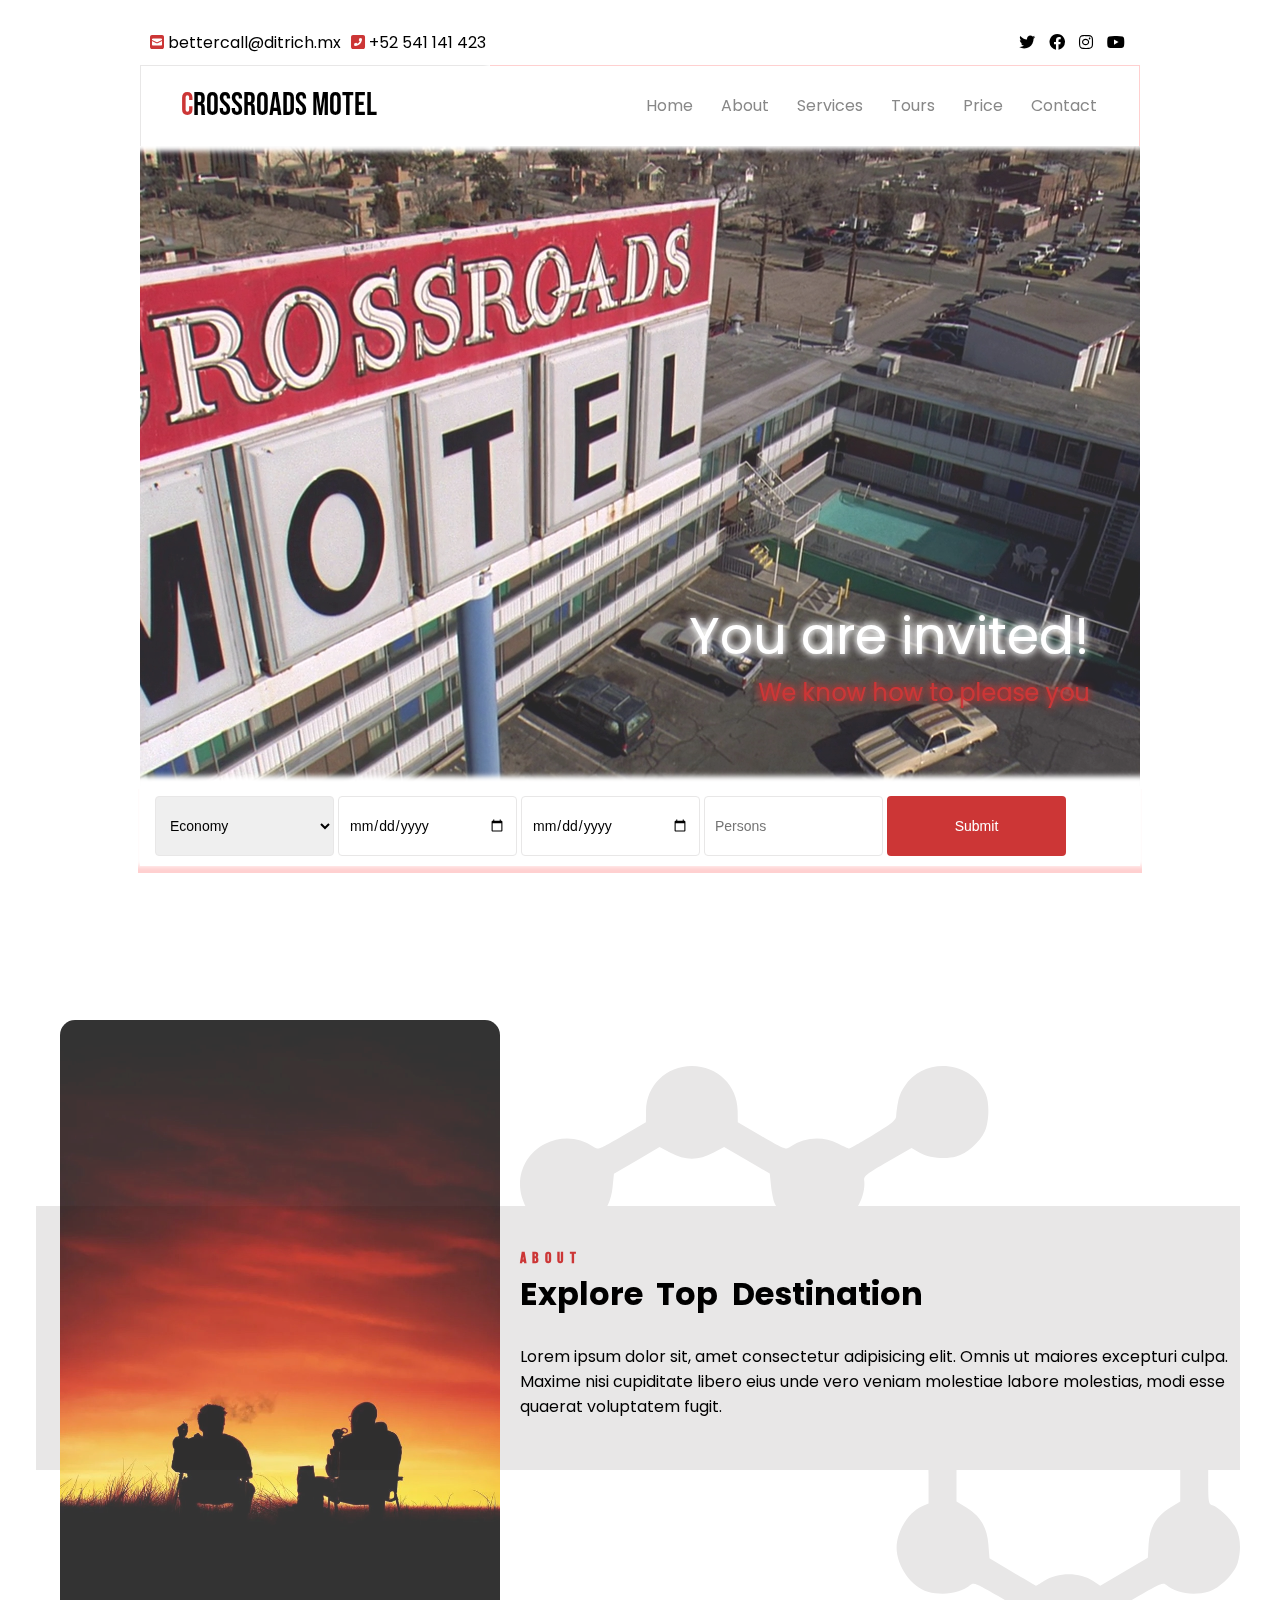
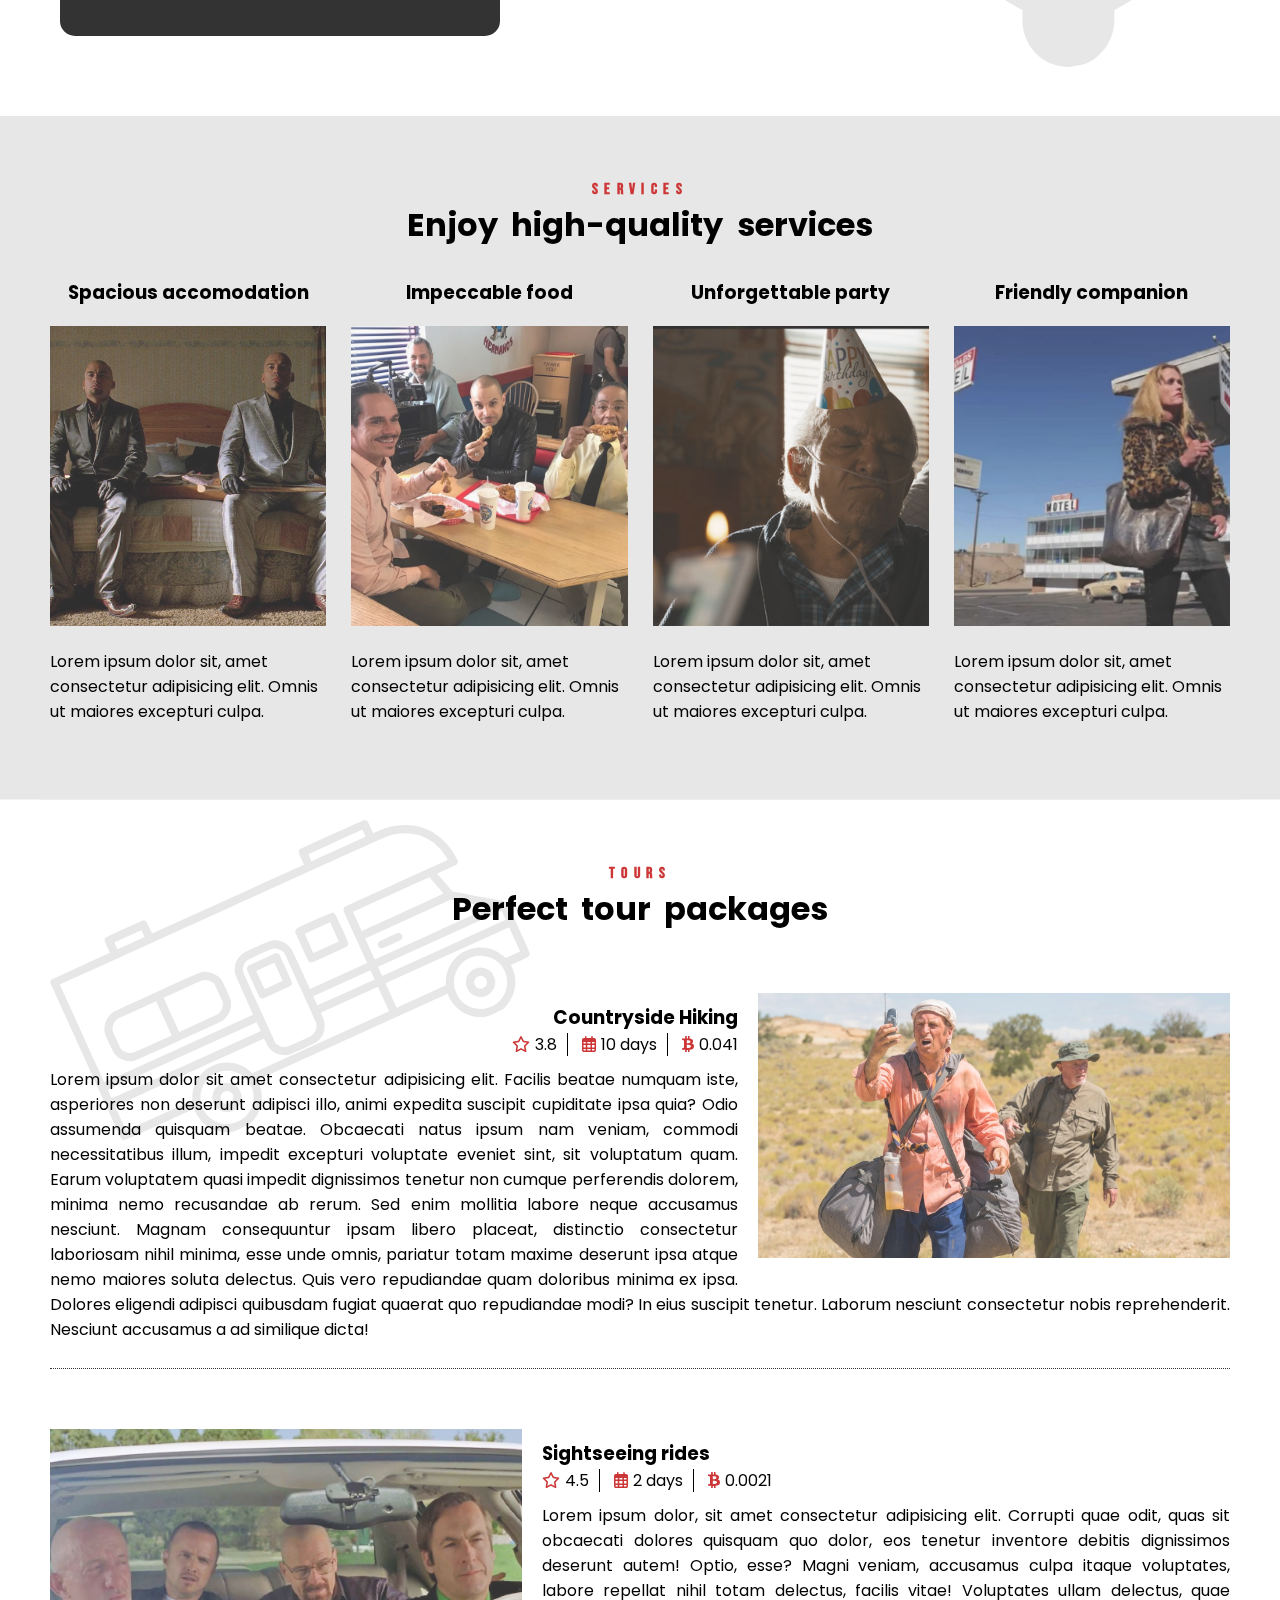
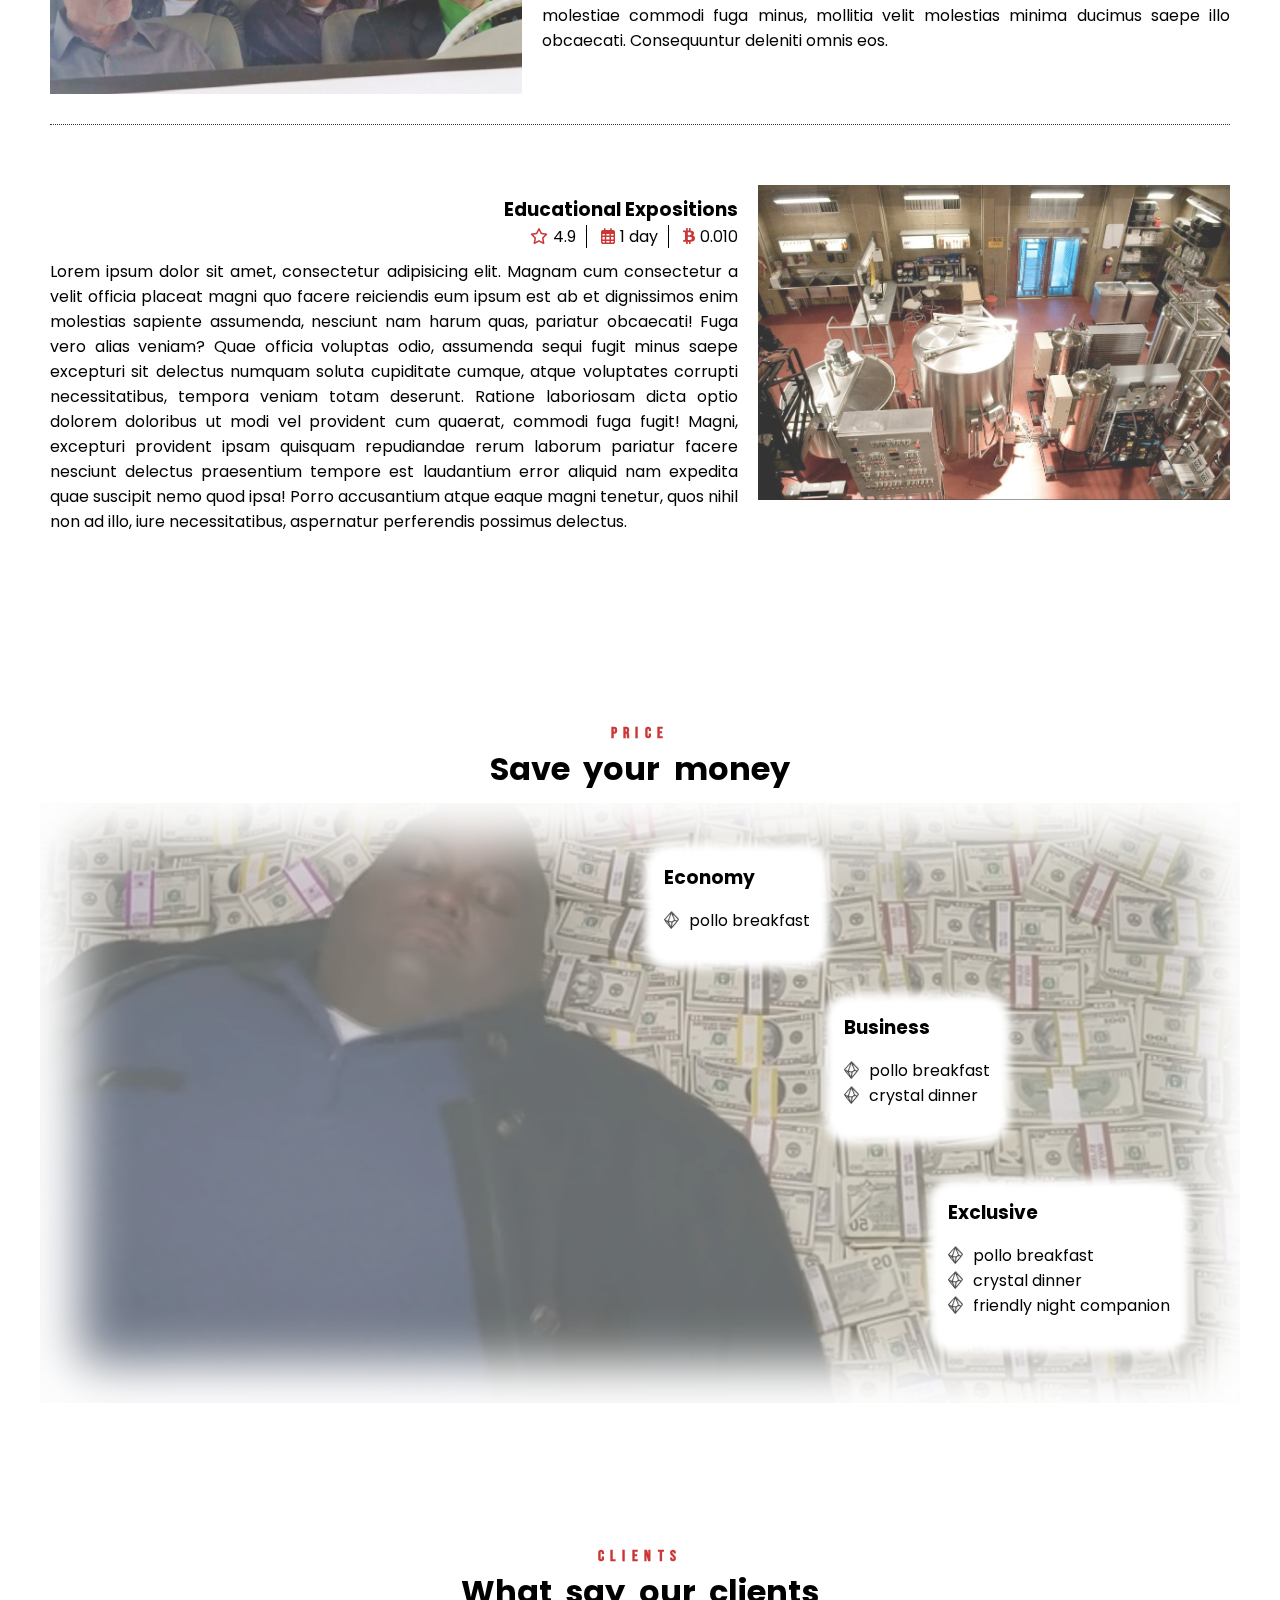
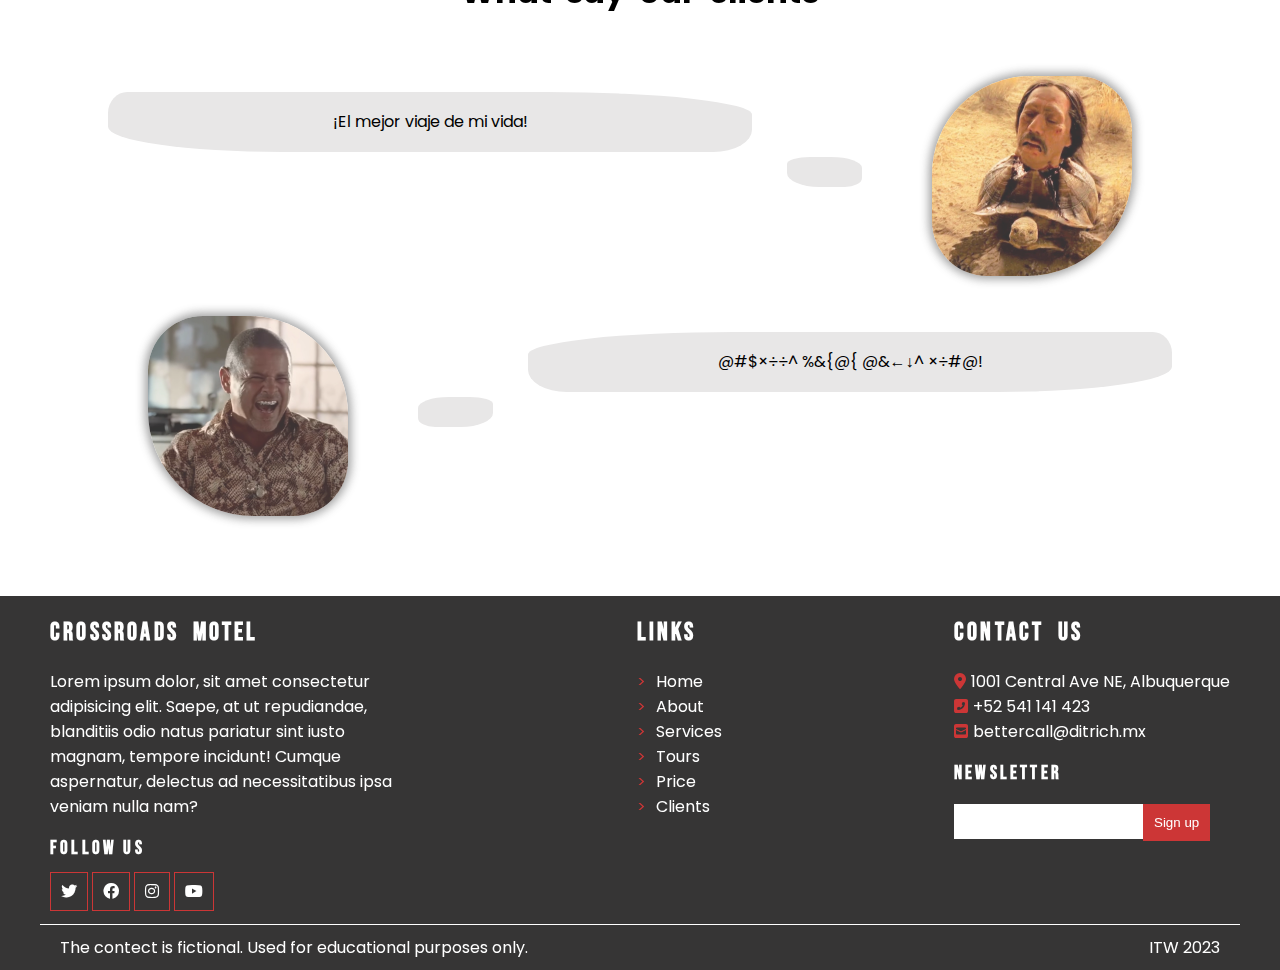
<file: projekt_1/index.html>
<!DOCTYPE html>
<html lang="zxx">
<head>
    <meta charset="UTF-8">
    <meta http-equiv="X-UA-Compatible" content="IE=edge">
    <link href="https://cdnjs.cloudflare.com/ajax/libs/font-awesome/6.0.0/css/all.min.css" rel="stylesheet">  
    <meta name="viewport" content="width=device-width, initial-scale=1.0, maximum-scale=1.0, user-scalable=no">
    <title>The Crystal Palace</title>
    <link rel="preconnect" href="https://fonts.googleapis.com">
    <link rel="preconnect" href="https://fonts.gstatic.com" crossorigin>
    <link href="https://fonts.googleapis.com/css2?family=Bebas+Neue&family=Poppins:wght@100;400&display=swap" rel="stylesheet">
    <link rel="stylesheet" href="css/style.css">
    <script>
        var lastScroll = false;
        window.addEventListener("load", () => {
            window.addEventListener("scroll", () => {
                if(window.scrollY > 0) {
                    if(lastScroll === false) {
                        document.documentElement.classList.toggle("scrolled");
                        lastScroll = true;
                    }
                } else {
                    if(lastScroll === true) {
                        document.documentElement.classList.toggle("scrolled");
                        lastScroll = false;
                    }
                }
            })
        });

        function openToursMenu() {
                document.getElementById("tours-button")?.classList.toggle("open");
            }

        function toast() {
            document.getElementById("heisenberg")?.classList.toggle("open");

            // disable button needs to be scheduled since we want to prevent default validation
            setTimeout(() => {
                document.querySelectorAll("input[type='submit']")?.forEach((btn) => btn.disabled = true);
            }, 0);

            // note: you could process the form here and call an async function to send the values to the server

            setTimeout(() => {
                document.getElementById("heisenberg")?.classList.toggle("open");
                document.querySelectorAll("input[type='submit']")?.forEach((btn) => btn.disabled = null);
            }, 2000);
        }
    </script>
</head>
<body>
    <div id="heisenberg">
        <img src="img/heisenberg.svg" alt="heisenberg">
        <div>
            <span><b>Say my name!</b></span>
            <span>Request has been sent.</span>
        </div>
    </div>
    <header id="header">
        <div id="header-menu">
            <div class="logo">
                <a href="index.html">Crossroads Motel</a>
            </div>
            <div class="contacts">
                <span class="phone"><i class="fas fa-phone-square-alt"></i>+52 541 141 423</span>
                <span class="mail"><i class="fas fa-envelope-square"></i><a href="mailto:bettercall@ditrich.mx">bettercall@ditrich.mx</a></span>
            </div>
            <div class="networks">
                <span class="twitter"><a href="https://www.youtube.com/watch?v=ZEob2KxxnGE"><i class="fab fa-twitter"></i></a></span>
                <span class="facebook"><a href="https://www.youtube.com/watch?v=31Voz1H40zI"><i class="fab fa-facebook"></i></a></span>
                <span class="instagram"><a href="https://www.youtube.com/watch?v=kAvvoToKmrM"><i class="fab fa-instagram"></i></a></span>
                <span class="youtube"><a href="https://www.youtube.com/watch?v=LwsgYoahVVs"><i class="fab fa-youtube"></i></a></span>
            </div>
            <nav>
                <ul>
                    <li><a href="">Home</a></li>
                    <li><a href="#about">About</a></li>
                    <li><a href="#services">Services</a></li>
                    <li id="tours-button">
                        <a href="#" onclick="openToursMenu(); return false;">Tours</a>
                        <ul>
                            <li><a href="#tour1">Tour 1</a></li>
                            <li><a href="#tour2">Tour 2</a></li>
                            <li><a href="#tour3">Tour 3</a></li>
                        </ul>
                    </li>
                    <li><a href="#price">Price</a></li>
                    <li><a href="#contact">Contact</a></li>
                </ul>
            </nav>
        </div>
        <div id="header-title">
            <p>
                <span>You are invited!</span>
                <span>We know how to please you</span>
            </p>
        </div>
        <div id="header-form">
            <form method="post" onsubmit="toast(); return false;">
                <select name="room">
                    <option value="economy">Economy</option>
                    <option value="business">Business</option>
                    <option value="exclusive">Exclusive</option>
                </select>
                <input name="checkin" type="date" required>
                <input name="checkout" type="date" required>
                <input name="persons" type="number" placeholder="Persons" min="1" required>
                <input type="submit" value="Submit">
            </form>
        </div>
    </header>
    <main>
        <section id="about">
            <div class="heading">
                <span>About</span>
                <h2>Explore Top Destination</h2>
            </div>
            <img src="img/chilling.jpg" alt="">
            <p>Lorem ipsum dolor sit, amet consectetur adipisicing elit. Omnis ut maiores excepturi culpa. Maxime nisi cupiditate libero eius unde vero veniam molestiae labore molestias, modi esse quaerat voluptatem fugit.</p>
        </section>
        <section id="services">
            <div class="heading">
                <span>Services</span>
                <h2>Enjoy high-quality services</h2>
            </div>
            <div class="section-content">
                <div class="section-item">
                    <h3>Spacious accomodation</h3>
                    <img src="img/accomodation.jpg" alt="">
                    <p>Lorem ipsum dolor sit, amet consectetur adipisicing elit. Omnis ut maiores excepturi culpa.</p>
                </div>
                <div class="section-item">
                    <h3>Impeccable food</h3>
                    <img src="img/food.jpg" alt="">
                    <p>Lorem ipsum dolor sit, amet consectetur adipisicing elit. Omnis ut maiores excepturi culpa.</p>
                </div>
                <div class="section-item">
                    <h3>Unforgettable party</h3>
                    <img src="img/birthday.jpg" alt="">
                    <p>Lorem ipsum dolor sit, amet consectetur adipisicing elit. Omnis ut maiores excepturi culpa.</p>
                </div>
                <div class="section-item">
                    <h3>Friendly companion</h3>
                    <img src="img/wendy.jpg" alt="">
                    <p>Lorem ipsum dolor sit, amet consectetur adipisicing elit. Omnis ut maiores excepturi culpa.</p>
                </div>
            </div>
        </section>
        <section id="tours">
            <div class="heading">
                <span>Tours</span>
                <h2>Perfect tour packages</h2>
            </div>
            <div class="section-content">
                <div id="tour1" class="section-item">
                    <img src="img/hiking.jpg" alt="">
                    <h3>Countryside Hiking</h3>
                    <div class="tour-props">
                        <span class="tour-stars">3.8</span>
                        <span class="tour-duration">10 days</span>
                        <span class="tour-price">0.041</span>
                    </div>
                    <p>Lorem ipsum dolor sit amet consectetur adipisicing elit. Facilis beatae numquam iste, asperiores non deserunt adipisci illo, animi expedita suscipit cupiditate ipsa quia? Odio assumenda quisquam beatae. Obcaecati natus ipsum nam veniam, commodi necessitatibus illum, impedit excepturi voluptate eveniet sint, sit voluptatum quam. Earum voluptatem quasi impedit dignissimos tenetur non cumque perferendis dolorem, minima nemo recusandae ab rerum. Sed enim mollitia labore neque accusamus nesciunt. Magnam consequuntur ipsam libero placeat, distinctio consectetur laboriosam nihil minima, esse unde omnis, pariatur totam maxime deserunt ipsa atque nemo maiores soluta delectus. Quis vero repudiandae quam doloribus minima ex ipsa. Dolores eligendi adipisci quibusdam fugiat quaerat quo repudiandae modi? In eius suscipit tenetur. Laborum nesciunt consectetur nobis reprehenderit. Nesciunt accusamus a ad similique dicta!</p>
                </div>
                <div id="tour2" class="section-item">
                    <img src="img/sightseeing.jpg" alt="">
                    <h3>Sightseeing rides</h3>
                    <div class="tour-props">
                        <span class="tour-stars">4.5</span>
                        <span class="tour-duration">2 days</span>
                        <span class="tour-price">0.0021</span>
                    </div>
                    <p>Lorem ipsum dolor, sit amet consectetur adipisicing elit. Corrupti quae odit, quas sit obcaecati dolores quisquam quo dolor, eos tenetur inventore debitis dignissimos deserunt autem! Optio, esse? Magni veniam, accusamus culpa itaque voluptates, labore repellat nihil totam delectus, facilis vitae! Voluptates ullam delectus, quae molestiae commodi fuga minus, mollitia velit molestias minima ducimus saepe illo obcaecati. Consequuntur deleniti omnis eos.</p>
                </div>
                <div id="tour3" class="section-item">
                    <img src="img/lab.jpg" alt="">
                    <h3>Educational Expositions</h3>
                    <div class="tour-props">
                        <span class="tour-stars">4.9</span>
                        <span class="tour-duration">1 day</span>
                        <span class="tour-price">0.010</span>
                    </div>
                    <p>Lorem ipsum dolor sit amet, consectetur adipisicing elit. Magnam cum consectetur a velit officia placeat magni quo facere reiciendis eum ipsum est ab et dignissimos enim molestias sapiente assumenda, nesciunt nam harum quas, pariatur obcaecati! Fuga vero alias veniam? Quae officia voluptas odio, assumenda sequi fugit minus saepe excepturi sit delectus numquam soluta cupiditate cumque, atque voluptates corrupti necessitatibus, tempora veniam totam deserunt. Ratione laboriosam dicta optio dolorem doloribus ut modi vel provident cum quaerat, commodi fuga fugit! Magni, excepturi provident ipsam quisquam repudiandae rerum laborum pariatur facere nesciunt delectus praesentium tempore est laudantium error aliquid nam expedita quae suscipit nemo quod ipsa! Porro accusantium atque eaque magni tenetur, quos nihil non ad illo, iure necessitatibus, aspernatur perferendis possimus delectus.</p>
                </div>
            </div>
        </section>
        <section id="price">
            <div class="heading">
                <span>Price</span>
                <h2>Save your money</h2>
            </div>
            <div class="section-content">
                <div class="section-item">
                    <h3>Economy</h3>
                    <span>$10</span>
                    <ul>
                        <li>pollo breakfast</li>
                    </ul>
                </div>
                <div class="section-item">
                    <h3>Business</h3>
                    <span>$30</span>
                    <ul>
                        <li>pollo breakfast</li>
                        <li>crystal dinner</li>
                    </ul>
                </div>
                <div class="section-item">
                    <h3>Exclusive</h3>
                    <span>$50</span>
                    <ul>
                        <li>pollo breakfast</li>
                        <li>crystal dinner</li>
                        <li>friendly night companion</li>
                    </ul>
                </div>
            </div>
        </section>
        <section id="clients">
            <div class="heading">
                <span>clients</span>
                <h2>What say our clients</h2>
            </div>
            <div class="section-content">
                <div class="section-item">
                    <img src="img/tortuga.jpg" alt="senor tortuga">
                    <blockquote>
                        ¡El mejor viaje de mi vida!
                    </blockquote>
                </div>
                <div class="section-item">
                    <img src="img/burrito.jpg" alt="tuco">
                    <blockquote>
                        @#$×÷÷^ %&{@{ @&←↓^ ×÷#@!
                    </blockquote>
                </div>
            </div>
        </section>
    </main>
    <footer>
        <div>
            <section id="summary">
                <h2>Crossroads Motel</h2>
                <p>Lorem ipsum dolor, sit amet consectetur adipisicing elit. Saepe, at ut repudiandae, blanditiis odio natus pariatur sint iusto magnam, tempore incidunt! Cumque aspernatur, delectus ad necessitatibus ipsa veniam nulla nam?</p>
                <h3>Follow us</h3>
                <div class="networks">
                    <span class="twitter"><a href="https://www.youtube.com/watch?v=WBqbj0q3U_M"><i class="fab fa-twitter"></i></a></span>
                    <span class="facebook"><a href="https://www.youtube.com/watch?v=N723si1wAG8"><i class="fab fa-facebook"></i></a></span>
                    <span class="instagram"><a href="https://www.youtube.com/watch?v=KXgt5q3YflE"><i class="fab fa-instagram"></i></a></span>
                    <span class="youtube"><a href="https://www.youtube.com/watch?v=rRPQs_kM_nw" title="Honorable mention"><i class="fab fa-youtube"></i></a></span>
                    <!-- Search for Gus final scene by yourself -->
                </div>
            </section>
            <section id="links">
                <h2>Links</h2>
                <ul>
                    <li><a href="">Home</a></li>
                    <li><a href="#about">About</a></li>
                    <li><a href="#services">Services</a></li>
                    <li><a href="#tours">Tours</a></li>
                    <li><a href="#price">Price</a></li>
                    <li><a href="#clients">Clients</a></li>
                </ul>
            </section>
            <section id="contact">
                <h2>Contact us</h2>
                <div class="contacts">
                    <span class="address"><i class="fas fa-map-marker-alt"></i>1001 Central Ave NE, Albuquerque</span>
                    <span class="phone"><i class="fas fa-phone-square-alt"></i>+52 541 141 423</span>
                    <span class="mail"><i class="fas fa-envelope-square"></i><a href="mailto:bettercall@ditrich.mx">bettercall@ditrich.mx</a></span>
                </div>
                <h3>Newsletter</h3>
                <form method="post" onsubmit="toast(); return false;">
                    <input name="email" type="email" required>
                    <input type="submit" value="Sign up">
                </form>
            </section>
        </div>
        <div id="license">
            <span>The contect is fictional. Used for educational purposes only.</span>
            <span><a href="https://www.youtube.com/watch?v=uVWaPBlFXkA">ITW 2023</a></span>
        </div>
    </footer>
    <a id="jesse" href="#" title="Yo bitch!"><i class="fa-solid fa-arrow-up"></i></a>
</body>
</html>
</file>
<file: cviko_2/styles.css>
h1 {
    color: green;
  }

table{
    color: green;
}
</file>
<file: cviko_3/style.css>
/* 
Author:   Dominik Pop
Login:    xpopdo00 
*/


/* ************************ BASICS ************************** */

body {
    color: white;
    font-family: Arial, Helvetica, sans-serif;
    margin: 0;
}

.container
{
    justify-content: center;
}

.container section {
  width: 960px;
  margin: auto;
}

.margin {
  margin-top: 10px;
  margin-bottom: 25px;
}

/* ************************ HEADER ************************** */

header {
  padding-top: 30px;
  background-color: #3c1f0a;
  height: 145px;
}

header ul
{
    padding: 0;
    margin-top: 50px;
}

header li
{
    display:inline-block;
    margin-right: 20px;
    vertical-align: top;
}

header img {
  display: none;
}

header li:hover img {
  display: block;
  margin: 0 auto;
  margin-top: 7px;
}

/* ************************ HEADINGS ************************** */

h1 {
  font-style: italic;
  font-size: 40px;
  margin: 0;
}

h2 {
  color: #b15e23;
}

footer h2 {
  color: inherit;
}

header h2 {
  color: #d5a17c;
  margin: 0;
  font-style: italic;
}

h3 {
  color: #3c1f0a;
  margin: 0;
  margin-bottom: 3px;
}

p {    
    color: grey;
    margin: 5px 0px;
}

/* ************************ SECTIONS ************************** */

#basicInfoDiv {
  padding-top: 15px;
  padding-bottom: 50px;
  background-image: linear-gradient(white, #ecebeb);
}

#excersise h3 {
  margin-bottom: 20px;
}

#excersise img {
  margin-right: 20px;
}

/* ************************ IMG ************************** */

img {
    display: inline-block;
    margin: 0px;
    margin-right: 10px;
}

/* ************************ HR ************************** */

hr {    
    color: #d5a17c;
    border-top: dotted 1px;
    margin: 0;
}

/* ************************ TABLE ************************** */

table {
    border: 3px solid black;
    width: 600px;
}

th {
    color: gray;  
    border: 3px solid #3c1f0a;
    border-top: 3px dotted #3c1f0a;
    border-left: 3px dotted #3c1f0a;
    background-color: #d5a17c;  
}

td {
    border-top: 2px solid black;
    border-bottom: 2px solid grey;
    text-align: center;
}

/* ************************ DEFINITION LIST ************************** */

dl {
    width: 330px;
}

dd {
  text-align: right;
  color: #d5a17c;
  margin: 0;
  margin-bottom: 10px;
}

dt {
  width: 100px;
  float: left;
  margin-right: 10px;
}

dt:after {
  content: ":";
}

/* ************************ HREF ************************** */

a:link {
  text-decoration: none;
}

a {
  color: inherit;
  text-decoration-color: black;
  text-decoration: none;  
  }

/* ************************ FOOTER ************************** */

footer {
      background-color: #3c1f0a;
      padding: 15px;
      margin-top: 40px;
}

footer ul {
  padding-left: 25px;
}

footer li {
  color:#d5a17c;
  margin-bottom: 8px;
  list-style-image: url('footer_list_bullet.gif');
}
</file>
<file: cviko_4/style.css>
/* 
Author:   Dominik Pop
Login:    xpopdo00 
*/


/* ************************ BASICS ************************** */

body {
    color: white;
    font-family: Arial, Helvetica, sans-serif;
    margin: 0;
}

.container
{
    width: 960px;
    box-sizing: border-box;
    margin: auto;
}

/* .container section {
  width: 960px;
  margin: auto;
} */

.row {
  display: flex;
}

.afterRow {
  margin-bottom: 20px;
}

[class*="col-"] {
  float: left;
}

.col-1 {width: 10%;}
.col-2 {width: 20%;}
.col-3 {width: 30%;}
.col-4 {width: 40%;}
.col-5 {width: 50%;}
.col-6 {width: 60%;}
.col-7 {width: 70%;}
.col-8 {width: 80%;}
.col-9 {width: 90%;}
.col-10 {width: 100%;}

.leftCol {
  margin-right: 25px;
  /* padding-right: 25px; */
}

.rightCol {
  /* margin-left: 25px; */
  padding-left: 25px;
}

/* ************************ HEADER ************************** */

header {
  padding-top: 30px;
  background-color: #3c1f0a;
  height: 145px;
}

header ul
{
    padding: 0;
    margin-top: 50px;
}

header li
{
    display:inline-block;
    margin-right: 20px;
    vertical-align: top;
}

header img {
  display: none;
}

header li:hover img {
  display: block;
  margin: 0 auto;
  margin-top: 7px;
}

/* ************************ HEADINGS ************************** */

h1 {
  font-style: italic;
  font-size: 40px;
  margin: 0;
}

h2 {
  color: #b15e23;
}

footer h2 {
  color: inherit;
}

header h2 {
  color: #d5a17c;
  margin: 0;
  font-style: italic;
}

h3 {
  color: #3c1f0a;
  margin: 0;
  margin-bottom: 3px;
}

p {    
    color: grey;
    margin: 5px 0px;
    text-align: justify;
    text-justify: auto;
}

/* ************************ SECTIONS ************************** */

#basicInfoDiv {
  padding-top: 15px;
  padding-bottom: 50px;
  background-image: linear-gradient(white, #ecebeb);
}

.lectureDiv {
  margin-left: 4em;
}

#excersise h3 {
  margin-bottom: 20px;
}

#excersise img, #lectures img{
  max-width: 3em;
  float: left;
}

#excersise hr {
  margin-top: 15px;
  margin-bottom: 15px;
}

#excersise p {
  margin-left: 4em;
}

#excersiseDiv {
  padding-right: calc(((100vw - 960px) / 2));
  margin-right:  calc(((-100vw + 960px) / 2) + 10px);
  background-image: linear-gradient(to right, rgb(240, 240, 240) , white);
  /* background-image: linear-gradient(to right, rgb(177, 21, 21) , white); */

}

#middleRowDiv {
  height: 570px;
  /* margin-bottom: 40px; */
}

/* ************************ IMG ************************** */

img {
    display: inline-block;
    margin: 0px;
    margin-right: 10px;
}

/* ************************ HR ************************** */

hr {    
    color: #d5a17c;
    border-top: dotted 1px;
    margin: 0;
}

/* ************************ TABLE ************************** */

table {
    border: 3px solid black;
    width: 575px;
    /* padding-right: 25px; */
}

th {
    color: gray;  
    border: 3px solid #3c1f0a;
    border-top: 3px dotted #3c1f0a;
    border-left: 3px dotted #3c1f0a;
    background-color: #d5a17c;  
}

td {
    color: black;
    border-top: 2px solid black;
    border-bottom: 2px solid grey;
    text-align: center;
}

/* ************************ DEFINITION LIST ************************** */

dl {
    width: 330px;
}

dd {
  text-align: right;
  color: #d5a17c;
  margin: 0;
  margin-bottom: 10px;
}

dt {
  width: 100px;
  float: left;
  margin-right: 10px;
}

dt:after {
  content: ":";
}

/* ************************ HREF ************************** */

a:link {
  text-decoration: none;
}

a {
  color: inherit;
  text-decoration-color: black;
  text-decoration: none;  
  }

/* ************************ FOOTER ************************** */

footer {
      background-color: #3c1f0a;
      padding: 15px;
}

footer ul {
  padding-left: 25px;
}

footer li {
  color:#d5a17c;
  margin-bottom: 8px;
  list-style-image: url('footer_list_bullet.gif');
}

/* footer h2{
  font-size: 5px;
} */
</file>
<file: cviko_5/style.css>
/* 
Author:   Dominik Pop
Login:    xpopdo00 
*/


/* ************************ BASICS ************************** */

@import url('https://fonts.googleapis.com/css?family=Ubuntu&display=swap');

body {
    color: white;
    font-family: Ubuntu, sans-serif;
    font-size: 1rem;
    margin: 0;
}

.container
{
    width: 1200px;
    box-sizing: border-box;
    margin: auto;
    /* padding: 0 1rem; */
}

section {
  padding: 0 1rem 0 1rem;
}

.row {
  display: flex;
  flex-wrap: wrap;
}

.afterRow {
  margin-bottom: 20px;
}

[class*="col-"] {
  box-sizing: border-box;
  /* padding: 1rem; */
}

.col-1 {flex: 8.33%;}
.col-2 {flex: 16.66%;}
.col-3 {flex: 25%;}
.col-4 {flex: 33.33%;}
.col-5 {flex: 41.66%;}
.col-6 {flex: 50%;}
.col-7 {flex: 58.33%;}
.col-8 {flex: 66.66%;}
.col-9 {flex: 75%;}
.col-10 {flex: 83.33%;}
.col-11 {flex: 91.66%;}
.col-12 {flex: 100%;}

div[class*="col-"] div[class*="col-"] {
  padding: 1rem 1rem 0 0;
} 

.leftCol {
  margin-right: 25px;
}

.rightCol {
  margin-left: 25px;
}

/* ************************ HEADER ************************** */

header {
  padding: 30px 0 1.5rem 0;
  background-color: #3c1f0a;
  height: 145px;
}

#menuDiv {
  background-color: #b15e23;
}

#menuDiv nav {
  display: flex;
  flex-wrap: wrap;
}

#menuDiv a {
  padding: 1rem;
}

#menuDiv a:hover {
  background-color: #3c1f0a;
}

/* ************************ HEADINGS ************************** */

h1 {
  font-size: 4rem;
  margin: 0;
}

h2 {
  color: #b15e23;
}

footer h2 {
  color: inherit;
}

header h2 {
  color: #d5a17c;
  margin: 0;
  font-style: italic;
}

h3 {
  color: #3c1f0a;
  margin: 0;
  margin-bottom: 3px;
}

p {    
    color: grey;
    margin: 5px 0px;
    text-align: justify;
    text-justify: auto;
}

/* ************************ SECTIONS ************************** */

#basicInfoDiv {
  padding: 15px 0 50px 0;
  background-image: linear-gradient(white, #d3d3d3);
}

#basicInfoDiv p {
  margin-top: 1.5rem;
}

.lectureDiv {
  margin-left: 4em;
}

#results {
  margin-top: 4rem;
}

#excersise h3 {
  margin-bottom: 20px;
}

#excersise img, #lectures img{
  max-width: 3em;
  float: left;
}

#excersise hr {
  margin-top: 15px;
  margin-bottom: 15px;
}

#excersise p {
  margin-left: 4em;
}

#excersiseDiv {
  /* padding-right: calc(((100vw - 1200px) / 2));
  margin-right:  calc(((-100vw + 1200px) / 2) + 10px); */
  background-image: linear-gradient(to right, rgb(240, 240, 240) , white);

}

/* ************************ IMG ************************** */

img {
    display: inline-block;
    margin: 0px;
    margin-right: 10px;
}

/* ************************ HR ************************** */

hr {    
    color: #d5a17c;
    border-top: dotted 1px;
    margin: 0;
}

/* ************************ TABLE ************************** */

table {
    width: 100%;
}

th {
    color: gray;  
    background-color: #d5a17c;  
}

td {
    color: black;
    text-align: center;
}

/* ************************ DEFINITION LIST ************************** */

dl {
    width: 330px;
}

dd {
  text-align: right;
  color: #d5a17c;
  margin: 0;
  margin-bottom: 10px;
}

dt {
  width: 100px;
  float: left;
  margin-right: 10px;
}

dt:after {
  content: ":";
}

/* ************************ HREF ************************** */

a:link {
  text-decoration: none;
}

a {
  color: inherit;
  text-decoration-color: black;
  text-decoration: none;  
  }

/* ************************ FOOTER ************************** */

footer {
  background-color: #3c1f0a;
}

footer ul {
  padding-left: 25px;
}

footer li {
  color:#d5a17c;
  margin-bottom: 8px;
  list-style-image: url('footer_list_bullet.gif');
}

footer dt {
  margin: 0;
}

/* XS */
@media only screen and (max-width: 575px) {
  .container {
    width: 100%;
  }

  .row > div[class*="col-"] {
    flex: 100%;
  }
}

/* SM */
@media only screen and (min-width: 576px) and (max-width: 767px) {
  .container {
    width: 100%;
  }

  .row > div[class*="col-"] {
    flex: 100%;
  }
}

/* MD */
@media only screen and (min-width: 768px) and (max-width: 991px) {
  .container {
    width: 100%;
  }

  #excersiseDiv, #subjectsDiv {
    flex: 41.66%;
  }

  #lecturesDiv, #contactsDiv {
    flex: 58.33%;
  }

  .row > div[class*="col-"] div[class*="col-"] {
    flex: 100%;
  }
}

/* LG */
@media only screen and (min-width: 992px) and (max-width: 1199px) {
  .container {
    width: 100%;
  }
}
</file>
<file: projekt_1/css/style.css>
/*
 * Login:   xpopdo00
 *
 * Doplnte sve reseni.
 *
 * Nezapomente pridat strucne hromadne komentare pro pravidla jednotlivych sekci
 * a pro netrivialni useky kodu.
 */


 html {
    scroll-behavior: smooth;
 }

 body {
    margin: auto;
    justify-items: center;
    font-family: 'Poppins', sans-serif;
 }

 main {
    margin: auto;
 }

 main section, footer {
    max-width: 1200px;
    min-width: 768px;
    margin-left: auto;
    margin-right: auto;
 }

 h2 {
    font-size: 2rem;
    word-spacing: 0.4rem;
 }

 a:link {
    text-decoration: none;
 }
  
 a {
    color: inherit;
    text-decoration: none;  
 }

 a, span, img {
    transition: 0.5s;
 }

 .heading {
    text-align: center;
}

.heading span {
    color: #cc3636;
    letter-spacing: 0.4rem;
    text-transform: uppercase;
    font-weight: bold;
    font-stretch:ultra-expanded;
    font-family: 'Bebas Neue';
}

.heading h2 {
    margin-top: 0;
    margin-bottom: 10px;
}

img {
    opacity: 0.8;
}

main section {
    padding-top: 60px;
    padding-bottom: 80px;
}


/* ------------------------  HEADER ------------------------ */

#header {
    height: 100vh;
    min-height: 400px;
    margin-bottom: 40px;
    overflow: visible;
}

 /* ------------- HEADER-MENU ------------- */

#header-menu {
    /* Positioning */
    display: flex;
    flex-wrap: wrap;
    justify-content: space-between;
    margin: 20px auto auto auto;
    /* Dimensions */
    max-width: 1000px;
}

#header-menu > * {
    flex: 1 0 calc(50% - 20px);
    background-color: white;
}

/* ----- HEADER-MENU-NAVBAR ----- */

#header-menu .contacts {
    display: flex;
    flex-direction: row-reverse;
    justify-content: left;
    margin: 10px;
    order: 1;
}

#header-menu .contacts span {
    margin-right: 10px;
}

#header-menu .contacts span:hover {
    color: #cc3636;
}

#header-menu .contacts span i {
    margin-right: 0.25rem;
    color: #cc3636;
}

/* ----- HEADER-MENU-NETWORKS ----- */

#header-menu .networks {
    order: 2;
    margin: 10px;
    text-align: right;
}

#header-menu .networks span {
    margin: 5px;
}

#header-menu .networks span:hover {
    color: #cc3636;
}

/* ----- HEADER-MENU-LOGO ----- */

#header-menu .logo {
    /* Positioning */
    flex: 1 0 calc(35% - 41px);
    order: 3;
    padding-left: 40px;
    /* Dimensions */
    height: 80px;
    line-height: 80px;
    /* Styling */
    border-left: 1px solid #e8e7e7;
    border-top: 1px solid #e8e7e7;
    box-shadow: 0px 0px 5px 5px white;
    font-size: 32px;
    font-family: 'Bebas Neue', sans-serif;
}

#header-menu .logo::first-letter {
    color: #cc3636;
}

#header-menu .logo:hover a {
    display: none
}
  
#header-menu .logo:hover:before {
    content: "The crystal palace";
    /* Styling */
    color: #cc3636;
}

 /* ----- HEADER-MENU-NAVBAR ----- */

#header-menu nav {
    /* Positioning */
    flex: 1 0 calc(65% - 41px);
    order: 4;
    padding-right: 40px;
    /* Dimensions */
    height: 80px;
    line-height: 80px;
    /* Styling */
    text-align: right;
    border-top: 1px solid #ffd0d0;
    border-right: 1px solid #ffd0d0;
    box-shadow: 0px 0px 5px 3px white;
}

#header-menu nav > ul {
    /* Positioning */
    margin: auto;
    padding: 0;
    /* Styling */
    list-style: none;
}

#header-menu nav > ul > li {
    /* Positioning */
    display:inline-block;
    position: relative;
    margin-left: 20px;
    padding: 0 2px 5px 2px;
    /* Styling */
    line-height: normal;
    color: #888888;
}

#header-menu nav > ul > li:hover {
    /* Styling */
    border-bottom: 1px solid black;
    color: black;
}
 
#tours-button ul {
    /* Positioning */
    display: none;
    margin: auto;
    padding: 0;
    /* Styling */
    list-style: none;
}

#tours-button li {
    /* Positioning */
    margin: auto;
    padding: 0px 0 10px 0;
    text-align: right;
}

#tours-button ul li::before {
    content: '>';
    /* Styling */
    color: #cc3636;
    /* Positioning */
    padding-right: 10px;
}

#tours-button li:hover {
    /* Styling */
    color: #cc3636;
}

#tours-button ul li a {
    /* Positioning */
    display: block;
    float: right;
    /* Dimensions */
    width: 50px;
}

#tours-button.open ul {
    /* Styling */
    background-color: white;
    box-shadow: 0px 0px 5px 3px white;
    /* Positioning */
    display: flex;
    flex-direction: column;
    position: absolute;
    left: -5px;
    top: 40px;
    /* Dimensions */
    width: 90px;
}

 /* ------------- HEADER-TITLE ------------- */

#header-title {
    /* Positioning */
    position: relative;
    z-index: -1;
    margin-top: -40px;
    margin-bottom: -40px;
    /* Dimensions */
    height: 80%;
    min-height: 400px;
}

#header-title::before {
    content: '';
    /* Background */
    background-image: url("../img/header.jpg");
    background-size: cover;
    background-position: center;
    /* Positioning */
    display: block;
    position: absolute;
    left: 0;
    top: 0;
    z-index: -1;
    /* Dimensions */
    width: 100%;
    height: 100%;
    /* Styling */
    opacity: 0.85;
}

#header-title p {
    position: absolute;
    bottom: 100px;
    right: 50px;
}

#header-title p span{
    /* Positioning */
    display: block;
    align-items: end;
    /* Styling */
    font-size: 24px;
    text-align: right;
    color: #cc3636;
    text-shadow: 0 0 7px #cc3636, 0 0 10px #cc3636;
}
 
#header-title p span:first-child {
    color: white;
    text-shadow: 0 0 7px #fff, 0 0 10px #fff;
    font-size: 52px;
}

 /* ------------- HEADER-FORM ------------- */

#header-form {
    /* Positioning */
    display: flex;
    justify-content: center;
    align-items: center;
    margin: auto;
    /* Dimensions */
    max-width: 1000px;
    height: 80px;
    /* Styling */
    background-color: white;
    box-shadow: 0px -5px 5px 5px white, 0px 5px 0px 2px #ffd0d0;
}

#header-form form {
    /* Positioning */
    justify-content: center;
    align-items: center;
    margin: 15px;
    /* Dimensions */
    width: 100%;
}

#header-form form > * {
    /* Positioning */
    padding: 10px;
    /* Dimensions */
    box-sizing: border-box;
    min-width: 125px;
    width: calc((100% / 5) - 15px);
    height: 60px;
    /* Styling */
    border: 1px solid;
    border-color: #e8e7e7;
    border-radius: 4px;
    font-family: 'Pepins', sans-serif;
    font-size: 14px;
}

#header-form input[type="date"] {
    min-width: 150px;
}

#header-form input[type="submit"] {
    /* Positioning */
    margin-left: 0;
    padding: 10px 1%;
    /* Background */
    background-color: #cc3636;
    border-color: #cc3636;
    border-style: none;
    /* Styling */
    color: white;
    border-radius: 4px;
}

#header-form input:focus, #header-form select:focus {
    outline: 2px solid blue;
}

#header-form input[type="submit"]:hover {
    opacity: 0.8;
}

#header-form form:valid input[type="submit"]{
    background-color: blue;
    border-color: blue;
}

 
/* ------------------------  ABOUT ------------------------ */

#about {
    display: grid;
    position: relative;
    grid-template-columns: 40% 60% auto;
    grid-template-rows: repeat(2, 1fr);
}

#about::after {
    content: '';
    /* Positioning */
    position: absolute;
    bottom: 0px;
    right: 0px;
    z-index: -2;
    /* Background */
    background-image: url(../img/meth.svg);
    background-repeat: no-repeat;
    background-size: contain;
    /* Dimensions */
    width: 60%;
    height: 86%;
}

#about::before {
    content: '';
    /* Positioning */
    position: absolute;
    bottom: calc(50% - (35% / 2));
    right: 0px;
    z-index: -1;
    /* Dimensions */
    width: 100%;
    height: calc(35% - 4px);
    /* Styling */
    background-color: #e8e7e7;
    border: 2px solid transparent;
    transition: 0.5s;
}

#about:hover::before {
    background-color: #ffd0d0;
    border: 2px solid #cc3636;
}

#about img {
    object-fit: cover;
    grid-column-start: 1;
    grid-column-end: 1;
    grid-row-start: 1;
    grid-row-end: span 2;
    justify-self: center;
    width: calc(100% - 40px);
    height: 100%;
    border-radius: 15px;
}

#about:hover img {
    transform: scale(1.03);
    opacity: 1;
}

#about .heading {
    grid-column-start: 2;
    grid-column-end: 2;
    grid-row-start: 1;
    grid-row-end: 1;
    justify-self: start;
    align-self: end;
    text-align: left;
}

#about p {
    grid-column-start: 2;
    grid-column-end: 2;
    grid-row-start: 2;
    grid-row-end: 2;
    justify-self: stretch;
    margin-right: 10px;
}

/* ------------------------  SERVICES ------------------------ */

#services {
    padding: 60px 0 60px;
    background-color: #e8e7e7;
    box-shadow: 0 0 0 100vmax #e8e7e7;
    clip-path: inset(0 -100vmax); 
}

#services div {
    margin-left: 5px;
    margin-right: 5px;
}

#services .section-content {
    display: flex;
    flex-wrap: wrap;
    align-content: center;
    column-gap: 15px;
}

#services .section-content div {
    /* flex: calc(100% / 4); */
    flex-grow: 1;
    flex-basis: calc((100% / 4) - 250px);
    /* flex-basis: 100px; */
    min-width: 250px;
    justify-content: center;
}

#services .section-content h3 {
    text-align: center;
}

#services .section-content img {
    object-fit: cover;
    max-width: 100%;
    height: 300px;
}

#services .section-item:hover img {
    transform: scale(1.03);
    opacity: 1;
}

#services .section-item:hover h3 {
    text-decoration: underline solid #cc3636 2px;
    text-underline-offset: 7px;
}

/* ------------------------  TOURS ------------------------ */

#tours {
    position: relative;
    max-width: none;
}

#tours div {
    margin: auto;
    max-width: 1200px;
}

#tours::before {
    content: '';
    /* Positioning */
    position: absolute;
    top: 20px;
    left: 10px;
    z-index: -2;
    /* Background */
    background-image: url(../img/crystal-ship.svg);
    background-repeat: no-repeat;
    background-size: contain;
    /* Dimensions */
    width: 40%;
    height: 40%;
}

#tours .section-item {
    margin: 40px 10px 20px 10px;
    padding-bottom: 10px;
    overflow: hidden;
    border-bottom: 1px dotted #363535;
}

#tours .section-item:last-child {
    border-bottom: none;
}

#tours p {
    margin-top: 10px;
    text-align: justify;
}

#tours h2 {
    margin: 0;
}

#tours h3 {
    margin: 0;
    padding-top: 30px;
    text-align: right;
}

#tours img {
    float: right;
    margin: 20px 0px 20px 20px;
    width: 40%;
}

#tours .section-item:hover img {
    transform: scale(1.03);
    opacity: 1;
}

.tour-props {
    margin-top: 10px;
    text-align: right;
}

.tour-props span {
    margin-right: 10px;
    padding-right: 10px;
    text-align: right;
    border-right: 1px solid black;
}

.tour-props span:last-child{
    margin-right: 0px;
    padding-right: 0px;
    border-right: 0px solid black;
}

#tour2 h3 {
    text-align: left;
}

#tour2 .tour-props {
    text-align: left;
}

#tour2 img {
    float: left;
    margin: 20px 20px 20px 0px;
}

.tour-stars::before {
    content: "\f005";
    padding-right: 5px;
    font-family: "Font Awesome 6 Free";
    color: #cc3636;
}

.tour-duration::before {
    content: "\f073";
    padding-right: 5px;
    font-family: "Font Awesome 6 Free";
    color: #cc3636;
}

.tour-price::before {
    content: "\f15a";
    padding-right: 5px;
    font-family: "Font Awesome 6 Brands";
    color: #cc3636;
}

/* ------------------------  PRICE ------------------------ */

#price .section-content {
    position: relative;
    overflow: hidden;
    height: 600px;
}

#price .section-content::before {
    content: '';
    /* Background image */ 
    background-image: url('../img/huel.jpg');
    background-size: cover ;
    background-repeat: no-repeat;
    background-position: center;
    /* Positioning */
    position: absolute;
    top: 0%;
    left: 0%;
    z-index: -1;
    /* Dimensions */
    width: 100%;
    height: 100%;
    /* Styling */
    box-shadow: 0 0 50px 40px rgb(255, 255, 255) inset;
    opacity: 0.6;
    transform: rotateY(180deg);
    transition: 0.5s;
}

#price .section-content:hover::before {
    opacity: 0.4;
}

#price .section-item {
    /* Positioning */
    position: absolute;
    top: 200px;
    right: 20%;
    padding: 10px;
    /* Styling */
    background-color: white;
    box-shadow: 0 0 10px 10px white;
    border-radius: 15px;
    /* transition: 0.5s; */
}

#price .section-item:first-child {
    right: 35%;
    top: 50px;
}

#price .section-item:last-child {
    right: 5%;
    top: 385px;
}

#price .section-content:hover .section-item {
    transform: scale(1.03);
}

#price .section-item span{
    /* Positioning */
    visibility: hidden;
    float: right;
    margin-left: 20px;
    /* Styling */
    color: blue;
    /* Animation */
    transition: 0s;
}

#price .section-item:hover span{
    visibility: visible;
}

#price .section-item h3 {
    display: inline;
    margin: 0;
}

#price .section-item:hover h3 {
    text-decoration: underline 1px solid black;
    text-underline-offset: 7px;
}

#price ul {
    padding: 0;
}

#price li {
    /* Positioning */
    padding-left: 25px;
    /* Bullet image */
    background-image: url(../img/crystal.svg);
    background-position: left center;
    background-repeat: no-repeat;
    background-size: 15px;
    /* Styling */
    list-style: none;
}

#price .section-item:hover li {
    background-image: url(../img/crystal-blue.svg);
}

/* ------------------------  CLIENTS ------------------------ */

#clients .section-content {
    /* Positioning */
    display: flex;
    flex-flow: row;
    flex-wrap: wrap;
    justify-content: center;
    gap: 40px;
    margin-top: 60px;
}

#clients .section-item {
    /* Positioning */
    display: flex;
    flex-flow: row;
    flex-basis: calc(768px + (1200px - 768px) / 2); /* One item per row */
    position: relative;
    margin: 0 40px;
    /* Dimensions */
    max-width: calc(768px + (1200px - 768px) / 2);
}

#clients .section-item:first-child {
    flex-flow: row-reverse;
}

/* ----- CLIENTS-TEXT-BLOCK ----- */

#clients .section-item blockquote {
    /* Positioning */
    position: absolute;
    top: 0px;
    /* Dimensions */
    /* Content width - img width - bubble width - spaces between */
    width: calc(100% - 200px - 75px - 65px);
    height: 60px;
    line-height: 60px;
    /* Styling */
    background-color: #e8e7e7;
    box-sizing: border-box;
    text-align: center;
}

#clients .section-item:first-child blockquote {
    /* 200px -> img width; 35px -> space between and bubble; 
    75px -> bubble width; 30px -> space between bubbles */
    right: calc(200px + 35px + 75px + 30px);
    border-radius: 3% 32% 6% 27% / 35% 38% 37% 42%;
}

#clients .section-item:last-child blockquote {
    left: calc(200px + 35px + 75px + 30px);
    border-radius:  32% 3% 27% 6% / 38% 35% 42% 37%;
}

/* ----- CLIENTS-IMAGE ----- */

#clients .section-item img{
    /* Dimensions */
    width: 200px;
    height: 200px;
    /* Styling */
    box-shadow: 0 0 10px 3px #888888;
    border-radius: 55px 98px 55px 105px;
}

#clients .section-item:first-child img {
    border-radius: 98px 55px 105px 55px;
}

/* ----- CLIENTS-SMALL-BLOCK ----- */

/* Empty bubble with absolute position to its parent elem */
#clients .section-item blockquote::before {
    content: '';
    /* Positioning */
    position: absolute;
    top: 65px;
    z-index: -1;
    /* Dimensions */
    width: 75px;
    height: 30px;
    /* Styling */
    background-color: #e8e7e7;
    /* Styling */
    border-radius: 31% 41% 23% 43% / 23% 37% 30% 47%;
}

#clients .section-item:first-child blockquote::before {
    right: calc(-35px - 75px);
}

#clients .section-item:last-child blockquote::before {
    left: calc(-35px - 75px);
    transform: rotateY(180deg);
}

#clients .section-item:hover img {
    transform: scale(1.03);
    box-shadow: 0 0 10px 3px #cc3636;
}

#clients .section-item:hover blockquote {
    background-color: #cc3636;
}

#clients .section-item:hover blockquote::before {
    background-color: #ffd0d0;
}

/* ------------------------  FOOTER ------------------------ */

footer {
    /* Positioning */
    padding-bottom: 10px;
    /* Styling */
    background-color: #363535;
    /* For background color overflow */
    box-shadow: 0 0 0 100vmax #363535;
    clip-path: inset(0 -100vmax); 
    color: white;
}

footer h2, footer h3 {
    font-family: 'Bebas Neue';
    letter-spacing: 0.2rem;
}

footer h2 {
    font-size: 25px;
}

footer > div {
    display: flex;
    justify-content: space-between;
    margin-bottom: 10px;
}

footer > div:first-child {
    padding: 0 10px 20px;
    border-bottom: 1px solid white;
}

footer a:hover {
    color: #cc3636;
}

#summary {
    max-width: 30%;
}

footer .networks span {
    padding: 7px 10px 7px 10px;
    border: 1px solid #cc3636;
}

footer .networks span:hover {
    background-color: #cc3636;
}

#links {
    max-width: 20%;
}

#links ul {
    list-style: none;
    padding: 0;
}

#links li::before{
    content: ">";
    color: #cc3636;
    padding-right: 10px;
}

#contact {
    max-width: 50%;
}

#contact span::after {
    content: '\a';
    white-space: pre;
}

#contact i {
    color: #cc3636;
    margin-right: 5px;
}

#contact input[type="email"] {
    border: 1px solid transparent;
    box-sizing: border-box;
    height: 35px;
    padding: 0 5px;
    float: left;
}

#contact input[type="email"]:focus {
    outline: 2px solid blue;
}

#contact input[type="submit"] {
    margin-left: 0;
    padding: 10px 10px 10px 10px;
    background-color: #cc3636;
    border: 1px solid transparent;
    color: white;
}

#contact form:valid input[type="submit"] {
    background-color: blue;
}

#license {
    margin: 0 20px;
}

/* ------------------------  JESSE ------------------------ */

#jesse {
    /* Positioning */
    display: none;
    position: fixed;
    bottom: 10px;
    right: 20px;
    z-index: 100;
    margin: 0 20px 10px 0;
    padding: 15px 20px;
    /* Styling */
    border: 1px solid #cc3636;
    color: #cc3636;
    transition: 0.5s;
}

html.scrolled #jesse {
    display: block;
}

/* ------------------------  HEISENBERG ------------------------ */

/* Animation */
@keyframes heisenberg {
    from {top: 100px; opacity: 0.2;}
    to {top: 70px; opacity: 1;}
}

#heisenberg {
    /* Positioning */
    display: none;
    position: fixed;
    top: 70px;
    left: calc(50% - 150px);
    z-index: 100;
    /* Dimensions */
    height: 120px;
    width: 300px;
    /* Styling */
    border: 1px solid white;
    border-radius: 20px;
    background-color: blue;
    box-shadow: 0px 0px 5px 5px blue;
    color: white;
    /* Animation */
    animation-name: heisenberg;
    animation-direction: normal;
    animation-duration: 0.5s;
}

#heisenberg img {
    margin: 0 10px 0 5px;
    height: 80%;
    opacity: 1;
}

#heisenberg.open {
    display: flex;
    align-items: center;
    justify-items: center;
}

#heisenberg span:first-child {
    display: block;
    font-weight: bold;
    text-transform: uppercase;
}
</file>
